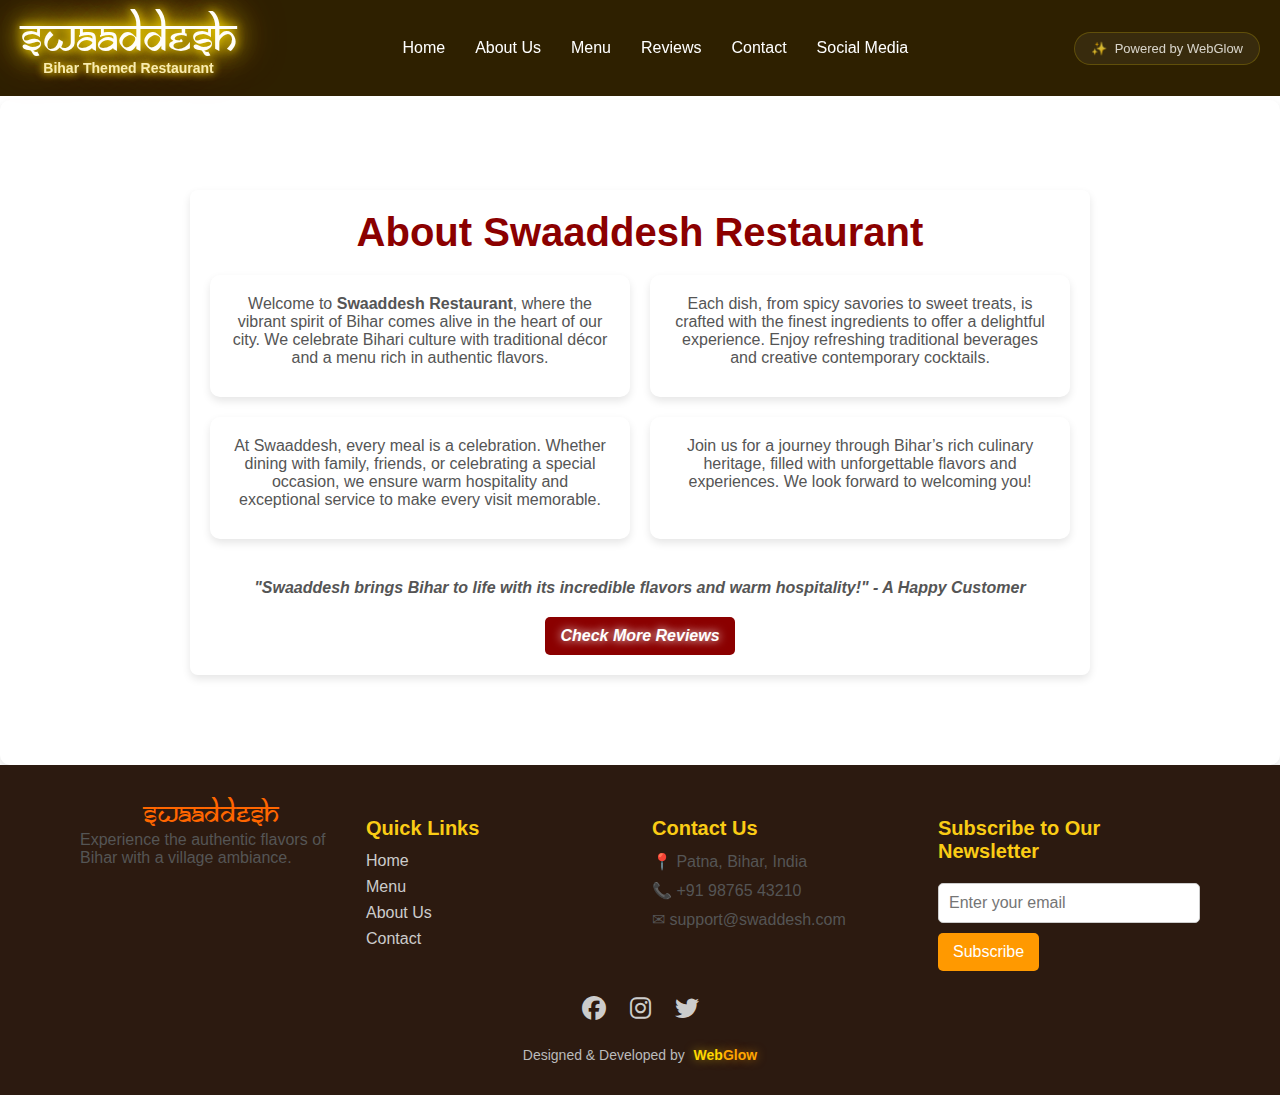
<file: about.html>
<!DOCTYPE html>
<html lang="en">
<head>
  <meta charset="UTF-8">
  <meta name="viewport" content="width=device-width, initial-scale=1.0">
  <meta name="theme-color" content="#0a0e27">
  <title>About Swaaddesh | Authentic Bihari Restaurant in Patna</title>

  <!-- ✅ SEO Meta Tags -->
  <meta name="description" content="Discover the story behind Swaaddesh – Patna’s authentic Bihar-themed restaurant offering traditional flavors, village-style ambiance, and warm hospitality.">
  <meta name="keywords" content="Swaaddesh, Bihari restaurant, Patna restaurant, Bihar food, traditional cuisine, village restaurant, Swaaddesh Patna, Indian restaurant">
  <meta name="robots" content="index, follow">

  <!-- ✅ Canonical Link -->
  <link rel="canonical" href="https://swaadeshpatna.netlify.app/about.html">

  <!-- ✅ Open Graph (Facebook/WhatsApp/LinkedIn Preview) -->
  <meta property="og:title" content="About Swaaddesh | Authentic Bihari Restaurant in Patna">
  <meta property="og:description" content="Experience the authentic flavors of Bihar in Patna at Swaaddesh. A restaurant that celebrates Bihari food, art, and hospitality.">
  <meta property="og:image" content="https://swaadeshpatna.netlify.app/assets/logo.png">
  <meta property="og:url" content="https://swaadeshpatna.netlify.app/about.html">
  <meta property="og:type" content="website">

  <!-- ✅ Twitter Card -->
  <meta name="twitter:card" content="summary_large_image">
  <meta name="twitter:title" content="About Swaaddesh | Authentic Bihari Restaurant in Patna">
  <meta name="twitter:description" content="Discover the story behind Swaaddesh, the Bihari-themed restaurant bringing the essence of Bihar to your plate.">
  <meta name="twitter:image" content="https://swaadeshpatna.netlify.app/assets/logo.png">

  <!-- ✅ Schema Markup (JSON-LD for Google Rich Snippets) -->
  <script type="application/ld+json">
  {
    "@context": "https://schema.org",
    "@type": "Restaurant",
    "name": "Swaaddesh Restaurant",
    "image": "https://swaadeshpatna.netlify.app/assets/logo.png",
    "address": {
      "@type": "PostalAddress",
      "streetAddress": "Patna, Bihar",
      "addressLocality": "Patna",
      "addressRegion": "Bihar",
      "addressCountry": "India"
    },
    "telephone": "+91-9876543210",
    "url": "https://swaadeshpatna.netlify.app/",
    "servesCuisine": "Bihari, Indian",
    "priceRange": "₹₹",
    "description": "Swaaddesh is a Bihar-themed restaurant in Patna serving authentic traditional dishes in a cultural village-style setting."
  }
  </script>

  <!-- ✅ Links to Styles and Scripts -->
  <link rel="stylesheet" href="styles/style.css">
  <script defer src="scripts/main.js"></script>

  <!-- ✅ AOS and Font Awesome -->
  <link href="https://unpkg.com/aos@2.3.1/dist/aos.css" rel="stylesheet">
  <link rel="stylesheet" href="https://cdnjs.cloudflare.com/ajax/libs/font-awesome/6.4.2/css/all.min.css">

  <!-- ✅ Robots and Sitemap -->
  <link rel="sitemap" type="application/xml" title="Sitemap" href="https://swaadeshpatna.netlify.app/sitemap.xml">
</head>

<body>
    <header>
        <nav class="navbar">
            <div class="logo">
                <a href="index.html" class="logo-text">Swaaddesh</a>
                <p class="tagline">Bihar themed restaurant</p>
            </div>
    
            <ul class="nav-links">
                <li><a href="index.html">Home</a></li>
                <li><a href="about.html">About Us</a></li>
                <li><a href="menu.html">Menu</a></li>
                <li><a href="reviews.html">Reviews</a></li>
                <li><a href="contact.html">Contact</a></li>
                <li><a href="social-media.html">Social Media</a></li>
            </ul>
            <a href="https://webglowx.onrender.com/" target="_blank" rel="noopener noreferrer" class="webglow-credit"><span class="sparkle">✨</span> Powered by WebGlow</a>
        <button class="hamburger" onclick="toggleMenu()">☰</button>
        </nav>
        
        <div class="mobile-menu" id="mobileMenu">
            <ul>
                <li><a href="index.html" onclick="toggleMenu()">Home</a></li>
                <li><a href="about.html" onclick="toggleMenu()">About Us</a></li>
                <li><a href="menu.html" onclick="toggleMenu()">Menu</a></li>
                <li><a href="reviews.html" onclick="toggleMenu()">Reviews</a></li>
                <li><a href="contact.html" onclick="toggleMenu()">Contact</a></li>
                <li><a href="social-media.html" onclick="toggleMenu()">Social Media</a></li>
            </ul>
        </div>
    </header>

    <section id="about-us">
        <div class="container">
            <header>
                <h1>About Swaaddesh Restaurant</h1>
            </header>
    
            <div class="cards-container">
                <div class="card">
                    <p>Welcome to <strong>Swaaddesh Restaurant</strong>, where the vibrant spirit of Bihar comes alive in the heart of our city. We celebrate Bihari culture with traditional décor and a menu rich in authentic flavors.</p>
                </div>
                <div class="card">
                    <p>Each dish, from spicy savories to sweet treats, is crafted with the finest ingredients to offer a delightful experience. Enjoy refreshing traditional beverages and creative contemporary cocktails.</p>
                </div>
                <div class="card">
                    <p>At Swaaddesh, every meal is a celebration. Whether dining with family, friends, or celebrating a special occasion, we ensure warm hospitality and exceptional service to make every visit memorable.</p>
                </div>
                <div class="card">
                    <p>Join us for a journey through Bihar’s rich culinary heritage, filled with unforgettable flavors and experiences. We look forward to welcoming you!</p>
                </div>
            </div>
    
            <div class="testimonial">
                <p>"Swaaddesh brings Bihar to life with its incredible flavors and warm hospitality!" - A Happy Customer</p>
                <a href="reviews.html" class="review-button">Check More Reviews</a>
            </div>
        </div>
    </section>
    
    
    <footer>
        <div class="footer-container">
            <div class="footer-section">
                <h2>Swaaddesh</h2>
                <p>Experience the authentic flavors of Bihar with a village ambiance.</p>
            </div>
            <div class="footer-section">
                <h3 class="footer-heading">Quick Links</h3>
                <div class="footer-links">
                    <a href="#home">Home</a>
                    <a href="#menu">Menu</a>
                    <a href="#about">About Us</a>
                    <a href="#contact">Contact</a>
                </div>
            </div>
            <div class="footer-section">
                <h3 class="footer-heading">Contact Us</h3>
                <div class="footer-contact">
                    <p>📍 Patna, Bihar, India</p>
                    <p>📞 +91 98765 43210</p>
                    <p>✉ support@swaddesh.com</p>
                </div>
            </div>
            <div class="footer-section">
                <h3 class="footer-heading">Subscribe to Our Newsletter</h3>
                <form class="footer-form">
                    <input type="email" placeholder="Enter your email" required>
                    <button>Subscribe</button>
                </form>
            </div>
        </div>
        <div class="social-icons">
            <a href="#"><i class="fab fa-facebook"></i></a>
            <a href="#"><i class="fab fa-instagram"></i></a>
            <a href="#"><i class="fab fa-twitter"></i></a>
        </div>
        <div class="footer-copyright">
            Designed &amp; Developed by <a href="https://webglowx.onrender.com/" target="_blank" rel="noopener noreferrer" class="webglow-footer-brand"><span class="web-text">Web</span><span class="glow-text">Glow</span></a>
        </div>
    </footer>
    <script src="https://unpkg.com/aos@2.3.1/dist/aos.js"></script>
    <script>
      window.addEventListener("load", function() {
        if (typeof AOS !== "undefined") AOS.init({ duration: 800, easing: "ease-out", once: true, offset: 100 });
      });
    </script>
</body>
</html>
</file>
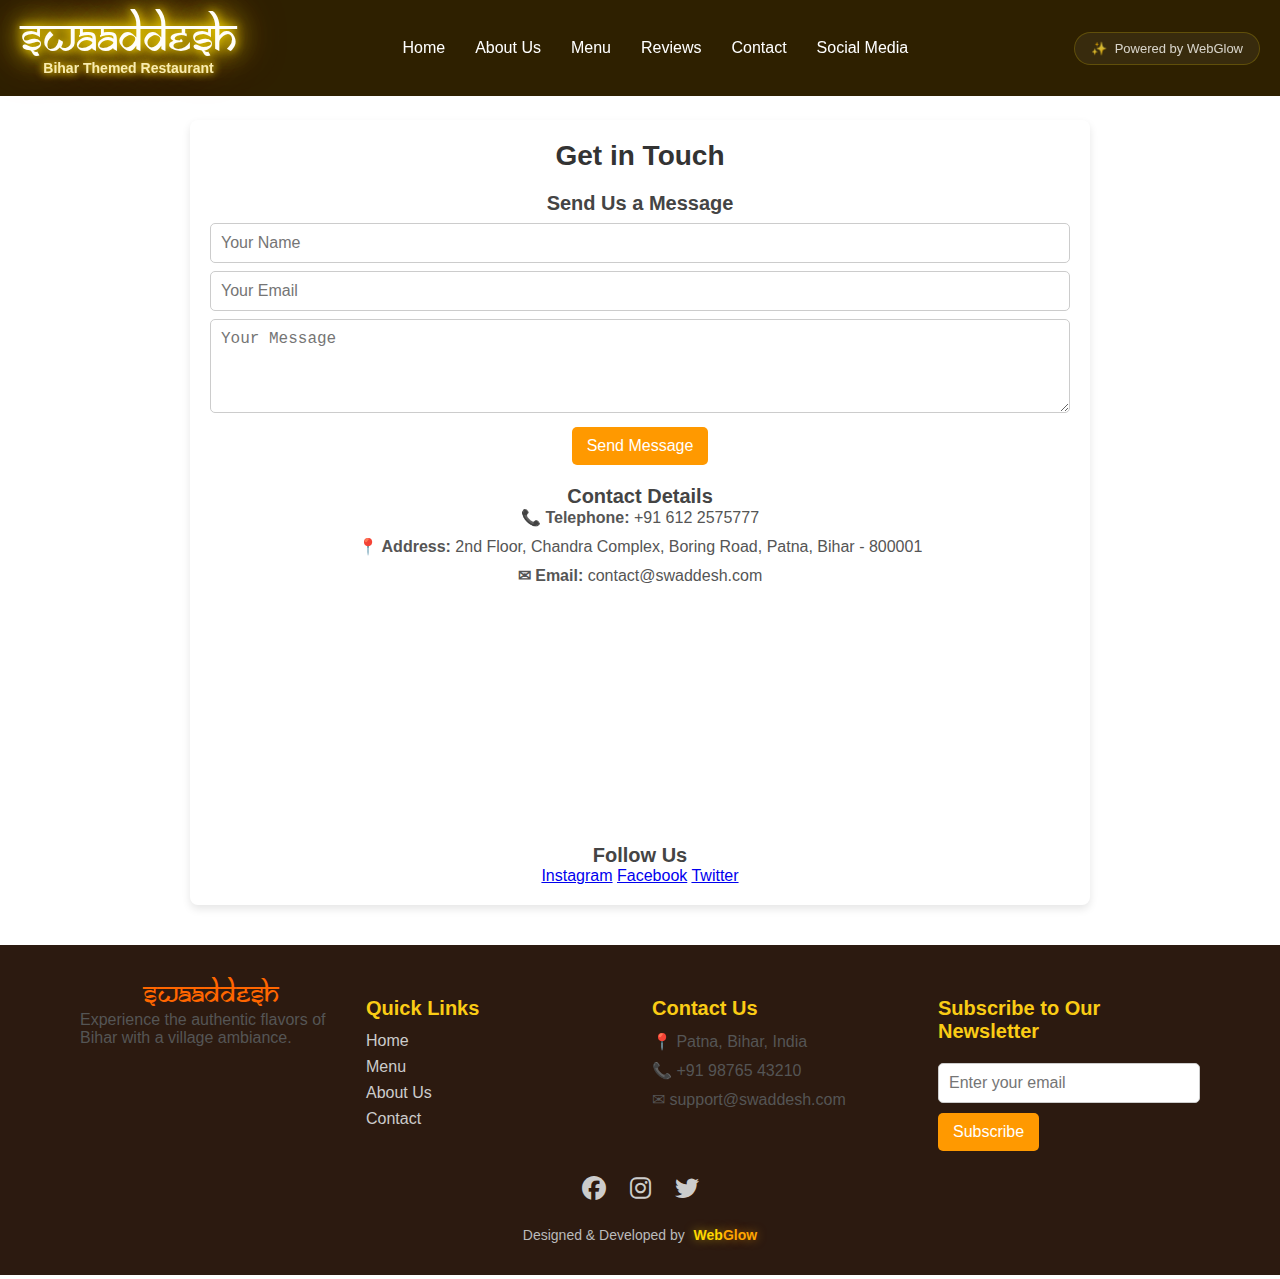
<file: contact.html>
<!DOCTYPE html>
<html lang="en">
<head>
  <meta charset="UTF-8">
  <meta name="viewport" content="width=device-width, initial-scale=1.0">
  <meta name="theme-color" content="#0a0e27">
  <title>About Swaaddesh | Authentic Bihari Restaurant in Patna</title>

  <!-- ✅ SEO Meta Tags -->
  <meta name="description" content="Discover the story behind Swaaddesh – Patna’s authentic Bihar-themed restaurant offering traditional flavors, village-style ambiance, and warm hospitality.">
  <meta name="keywords" content="Swaaddesh, Bihari restaurant, Patna restaurant, Bihar food, traditional cuisine, village restaurant, Swaaddesh Patna, Indian restaurant">
  <meta name="robots" content="index, follow">

  <!-- ✅ Canonical Link -->
  <link rel="canonical" href="https://swaadeshpatna.netlify.app/about.html">

  <!-- ✅ Open Graph (Facebook/WhatsApp/LinkedIn Preview) -->
  <meta property="og:title" content="About Swaaddesh | Authentic Bihari Restaurant in Patna">
  <meta property="og:description" content="Experience the authentic flavors of Bihar in Patna at Swaaddesh. A restaurant that celebrates Bihari food, art, and hospitality.">
  <meta property="og:image" content="https://swaadeshpatna.netlify.app/assets/logo.png">
  <meta property="og:url" content="https://swaadeshpatna.netlify.app/about.html">
  <meta property="og:type" content="website">

  <!-- ✅ Twitter Card -->
  <meta name="twitter:card" content="summary_large_image">
  <meta name="twitter:title" content="About Swaaddesh | Authentic Bihari Restaurant in Patna">
  <meta name="twitter:description" content="Discover the story behind Swaaddesh, the Bihari-themed restaurant bringing the essence of Bihar to your plate.">
  <meta name="twitter:image" content="https://swaadeshpatna.netlify.app/assets/logo.png">

  <!-- ✅ Schema Markup (JSON-LD for Google Rich Snippets) -->
  <script type="application/ld+json">
  {
    "@context": "https://schema.org",
    "@type": "Restaurant",
    "name": "Swaaddesh Restaurant",
    "image": "https://swaadeshpatna.netlify.app/assets/logo.png",
    "address": {
      "@type": "PostalAddress",
      "streetAddress": "Patna, Bihar",
      "addressLocality": "Patna",
      "addressRegion": "Bihar",
      "addressCountry": "India"
    },
    "telephone": "+91-9876543210",
    "url": "https://swaadeshpatna.netlify.app/",
    "servesCuisine": "Bihari, Indian",
    "priceRange": "₹₹",
    "description": "Swaaddesh is a Bihar-themed restaurant in Patna serving authentic traditional dishes in a cultural village-style setting."
  }
  </script>

  <!-- ✅ Links to Styles and Scripts -->
  <link rel="stylesheet" href="styles/style.css">
  <script defer src="scripts/main.js"></script>

  <!-- ✅ AOS and Font Awesome -->
  <link href="https://unpkg.com/aos@2.3.1/dist/aos.css" rel="stylesheet">
  <link rel="stylesheet" href="https://cdnjs.cloudflare.com/ajax/libs/font-awesome/6.4.2/css/all.min.css">

  <!-- ✅ Robots and Sitemap -->
  <link rel="sitemap" type="application/xml" title="Sitemap" href="https://swaadeshpatna.netlify.app/sitemap.xml">
</head>

<body>
    <header>
        <nav class="navbar">
            <div class="logo">
                <a href="index.html" class="logo-text">Swaaddesh</a>
                <p class="tagline">Bihar themed restaurant</p>
            </div>
    
            <ul class="nav-links">
                <li><a href="index.html">Home</a></li>
                <li><a href="about.html">About Us</a></li>
                <li><a href="menu.html">Menu</a></li>
                <li><a href="reviews.html">Reviews</a></li>
                <li><a href="contact.html">Contact</a></li>
                <li><a href="social-media.html">Social Media</a></li>
            </ul>
            <a href="https://webglowx.onrender.com/" target="_blank" rel="noopener noreferrer" class="webglow-credit"><span class="sparkle">✨</span> Powered by WebGlow</a>
        <button class="hamburger" onclick="toggleMenu()">☰</button>
        </nav>
        
        <div class="mobile-menu" id="mobileMenu">
            <ul>
                <li><a href="index.html" onclick="toggleMenu()">Home</a></li>
                <li><a href="about.html" onclick="toggleMenu()">About Us</a></li>
                <li><a href="menu.html" onclick="toggleMenu()">Menu</a></li>
                <li><a href="reviews.html" onclick="toggleMenu()">Reviews</a></li>
                <li><a href="contact.html" onclick="toggleMenu()">Contact</a></li>
                <li><a href="social-media.html" onclick="toggleMenu()">Social Media</a></li>
            </ul>
        </div>
</header>
    
    <!-- Contact Section -->
<section class="container mx-auto mt-10 p-6 bg-white shadow-xl rounded-xl max-w-4xl">
    <h2 class="text-3xl sm:text-4xl font-bold text-gray-900 mb-6 text-center">Get in Touch</h2>
    <div class="grid grid-cols-1 md:grid-cols-2 gap-6">
        <div>
            <h3 class="text-2xl font-semibold text-gray-800 mb-4">Send Us a Message</h3>
            <form class="space-y-4">
                <input type="text" placeholder="Your Name" class="w-full p-3 border rounded-lg focus:outline-none focus:ring-2 focus:ring-yellow-500">
                <input type="email" placeholder="Your Email" class="w-full p-3 border rounded-lg focus:outline-none focus:ring-2 focus:ring-yellow-500">
                <textarea placeholder="Your Message" rows="4" class="w-full p-3 border rounded-lg focus:outline-none focus:ring-2 focus:ring-yellow-500"></textarea>
                <button type="submit" class="w-full bg-yellow-500 text-white py-3 px-6 rounded-lg hover:bg-yellow-600 transition duration-300">Send Message</button>
            </form>
        </div>
        
        <div>
            <h3 class="text-2xl font-semibold text-gray-800 mb-4">Contact Details</h3>
            <p class="text-lg text-gray-700"><strong>📞 Telephone:</strong> +91 612 2575777</p>
            <p class="text-lg text-gray-700"><strong>📍 Address:</strong> 2nd Floor, Chandra Complex, Boring Road, Patna, Bihar - 800001</p>
            <p class="text-lg text-gray-700"><strong>✉ Email:</strong> contact@swaddesh.com</p>
            
            <!-- Google Map -->
            <div class="mt-6 rounded-lg overflow-hidden shadow-md">
                <iframe class="w-full h-48 sm:h-64 rounded-lg" frameborder="0" scrolling="no" marginheight="0" marginwidth="0" 
                    src="https://maps.google.com/maps?width=600&amp;height=400&amp;hl=en&amp;q=Swaaddesh 2nd Floor, Chandra Complex, Boring Road, Patna, Bihar - 800001&amp;t=&amp;z=14&amp;ie=UTF8&amp;iwloc=B&amp;output=embed">
                </iframe>
            </div>
        </div>
    </div>
    
    <!-- Social Media Links -->
    <div class="mt-8 text-center">
        <h3 class="text-2xl font-semibold text-gray-800">Follow Us</h3>
        <div class="mt-4 flex justify-center space-x-4">
            <a href="#" class="text-blue-500 text-lg hover:underline">Instagram</a>
            <a href="#" class="text-blue-500 text-lg hover:underline">Facebook</a>
            <a href="#" class="text-blue-500 text-lg hover:underline">Twitter</a>
        </div>
    </div>
</section>

    
    <!-- Footer -->
    <footer>
        <div class="footer-container">
            <div class="footer-section">
                <h2>Swaaddesh</h2>
                <p>Experience the authentic flavors of Bihar with a village ambiance.</p>
            </div>
            <div class="footer-section">
                <h3 class="footer-heading">Quick Links</h3>
                <div class="footer-links">
                    <a href="#home">Home</a>
                    <a href="#menu">Menu</a>
                    <a href="#about">About Us</a>
                    <a href="#contact">Contact</a>
                </div>
            </div>
            <div class="footer-section">
                <h3 class="footer-heading">Contact Us</h3>
                <div class="footer-contact">
                    <p>📍 Patna, Bihar, India</p>
                    <p>📞 +91 98765 43210</p>
                    <p>✉ support@swaddesh.com</p>
                </div>
            </div>
            <div class="footer-section">
                <h3 class="footer-heading">Subscribe to Our Newsletter</h3>
                <form class="footer-form">
                    <input type="email" placeholder="Enter your email" required>
                    <button>Subscribe</button>
                </form>
            </div>
        </div>
        <div class="social-icons">
            <a href="#"><i class="fab fa-facebook"></i></a>
            <a href="#"><i class="fab fa-instagram"></i></a>
            <a href="#"><i class="fab fa-twitter"></i></a>
        </div>
        <div class="footer-copyright">
            Designed &amp; Developed by <a href="https://webglowx.onrender.com/" target="_blank" rel="noopener noreferrer" class="webglow-footer-brand"><span class="web-text">Web</span><span class="glow-text">Glow</span></a>
        </div>
    </footer>
    
    <!-- FontAwesome Icons -->
    <link rel="stylesheet" href="https://cdnjs.cloudflare.com/ajax/libs/font-awesome/6.4.2/css/all.min.css">
    <script src="https://unpkg.com/aos@2.3.1/dist/aos.js"></script>
    <script>
      window.addEventListener("load", function() {
        if (typeof AOS !== "undefined") AOS.init({ duration: 800, easing: "ease-out", once: true, offset: 100 });
      });
    </script>
</body>

</html>
</file>
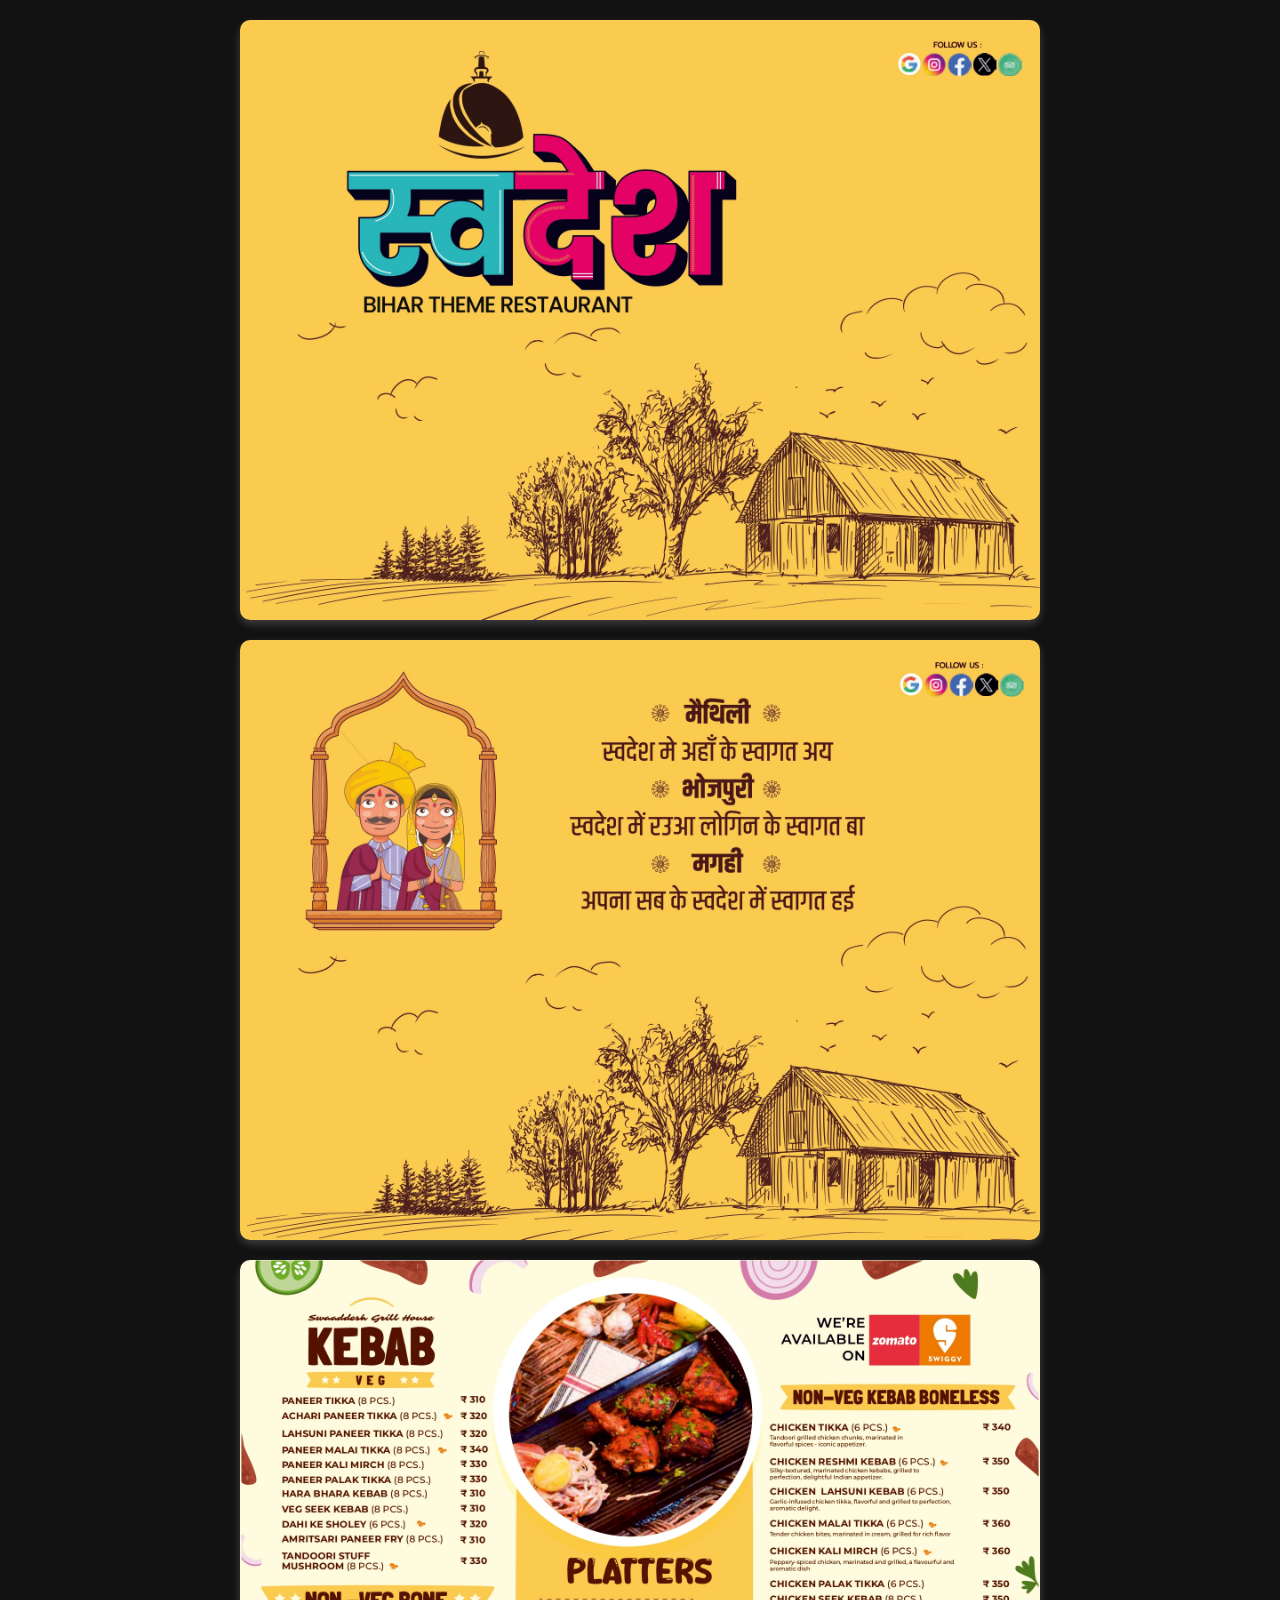
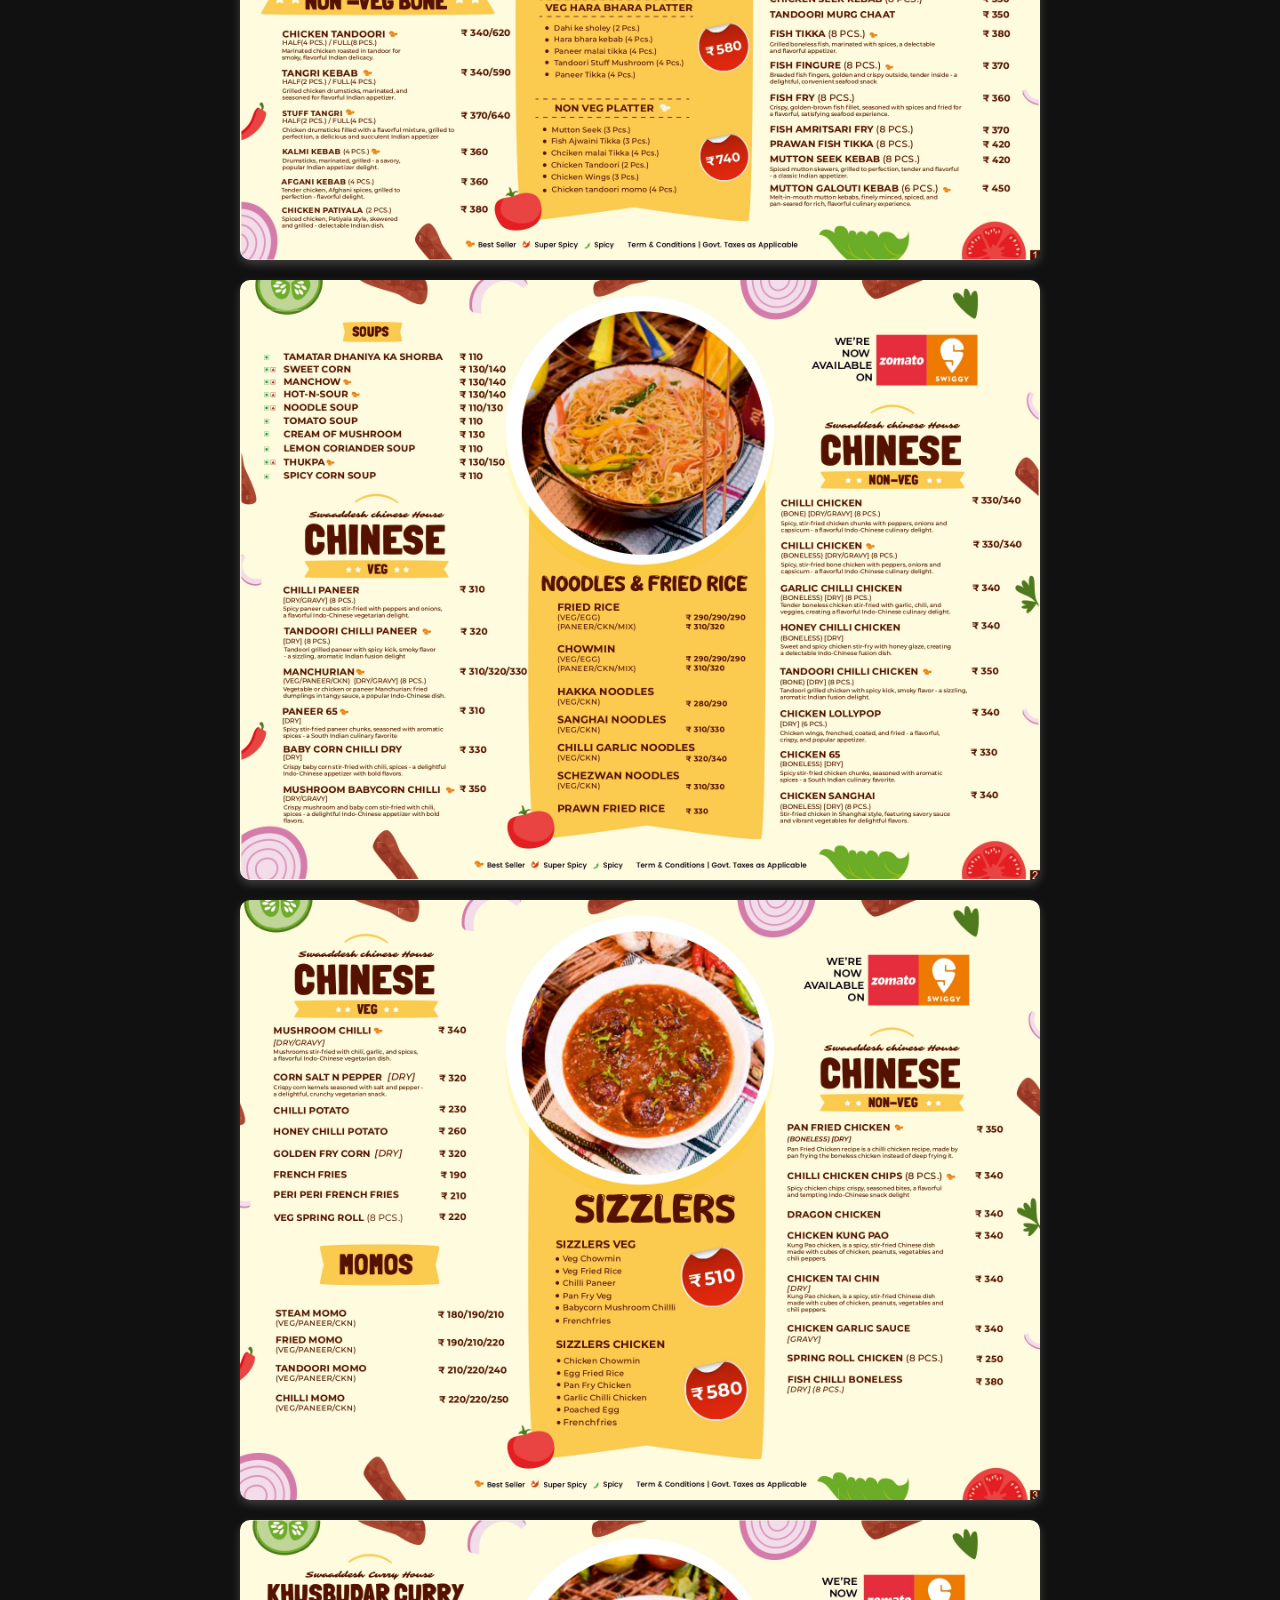
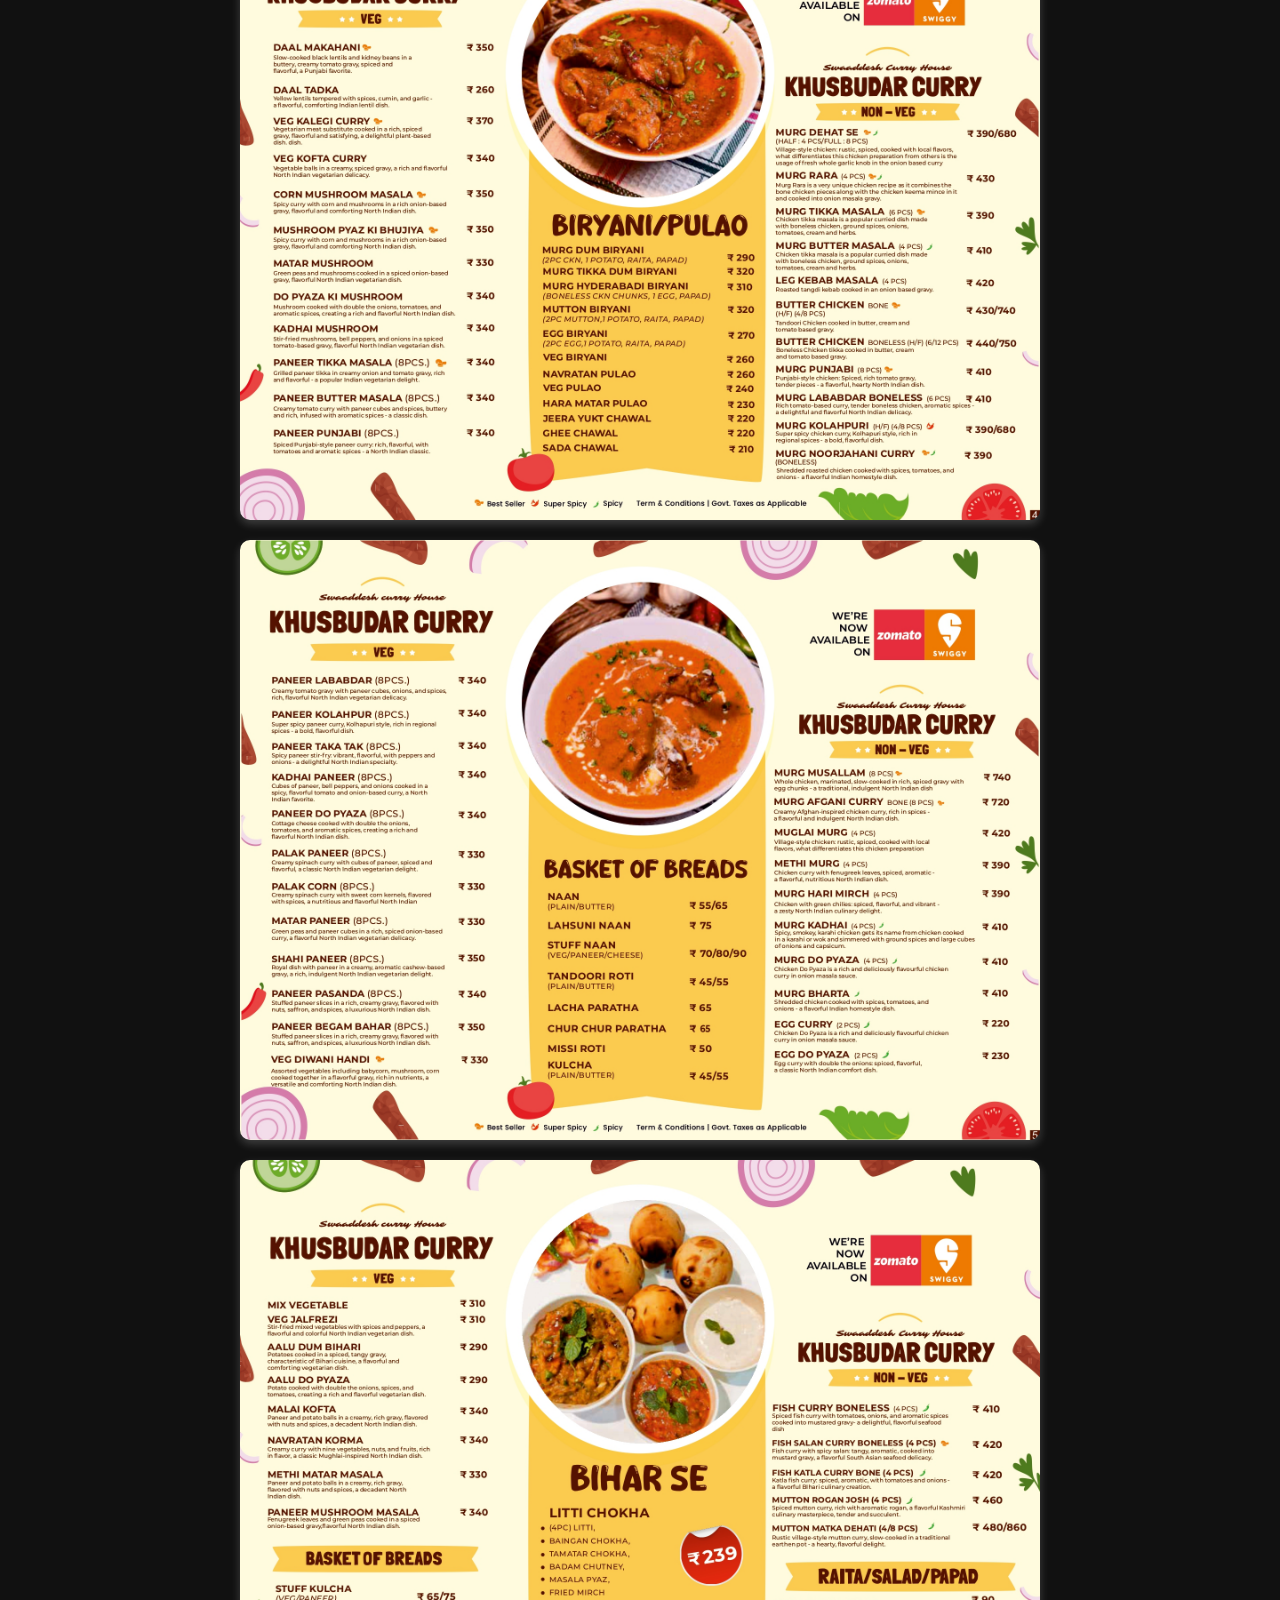
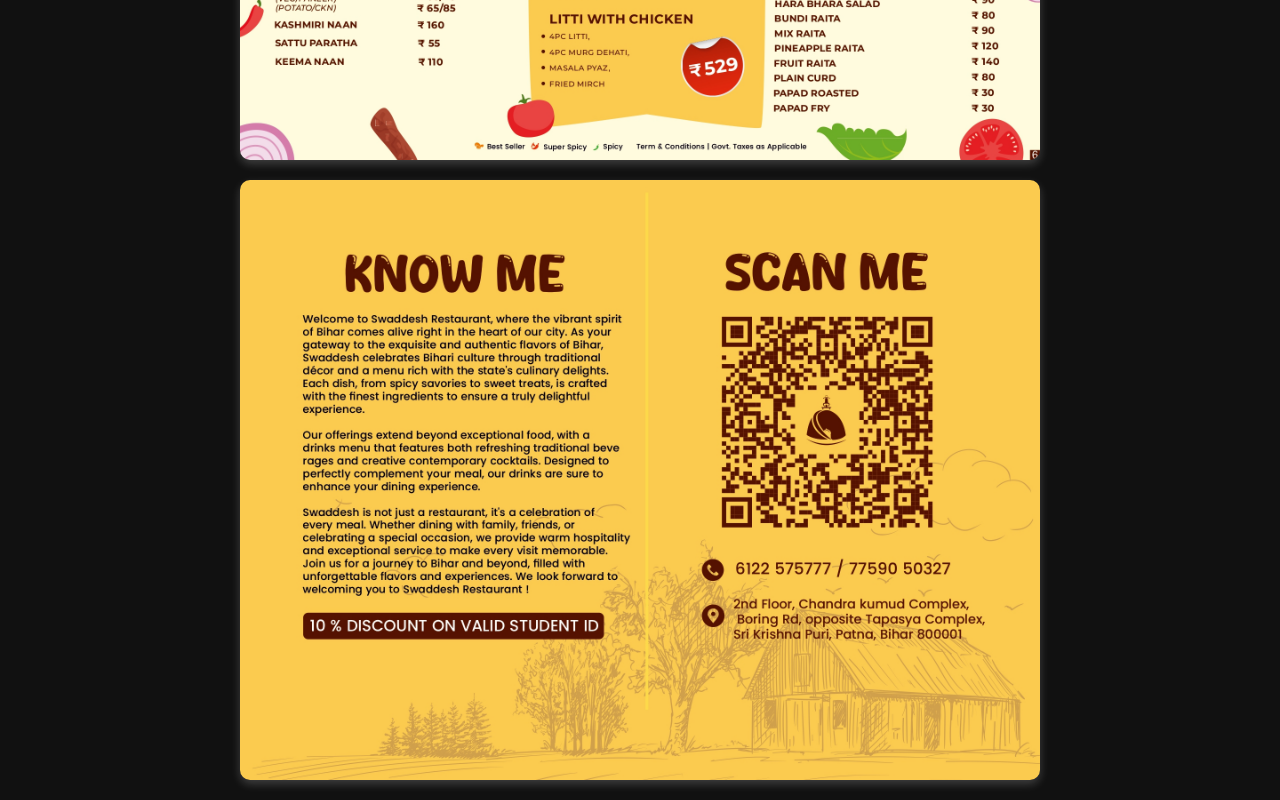
<file: dine-in.html>
<!DOCTYPE html>
<html lang="en">
<head>
    <meta charset="UTF-8">
    <meta name="theme-color" content="#0a0e27">
    <meta name="viewport" content="width=device-width, initial-scale=1.0">
    <title>Image Viewer</title>
    <style>
        * {
            margin: 0;
            padding: 0;
            box-sizing: border-box;
        }
        body {
            background-color: #111;
            display: flex;
            flex-direction: column;
            align-items: center;
            gap: 20px;
            padding: 20px;
        }
        .image-container {
            width: 100%;
            max-width: 800px;
            display: flex;
            flex-direction: column;
            gap: 20px;
        }
        .image-container img {
            width: 100%;
            height: auto;
            border-radius: 10px;
            box-shadow: 0 4px 10px rgba(255, 255, 255, 0.2);
            opacity: 0;
            transform: translateY(20px);
            transition: opacity 0.8s ease, transform 0.8s ease;
        }
        .image-container img.loaded {
            opacity: 1;
            transform: translateY(0);
        }
    </style>
    <link href="https://unpkg.com/aos@2.3.1/dist/aos.css" rel="stylesheet">
    <link rel="stylesheet" href="https://cdnjs.cloudflare.com/ajax/libs/font-awesome/6.4.2/css/all.min.css">
</head>
<body>
    <div class="image-container">
        <img src="assets/dine in/dine-menu_page-0001.jpg" loading="lazy">
        <img src="assets/dine in/dine-menu_page-0002.jpg" loading="lazy">
        <img src="assets/dine in/dine-menu_page-0003.jpg" loading="lazy">
        <img src="assets/dine in/dine-menu_page-0004.jpg" loading="lazy">
        <img src="assets/dine in/dine-menu_page-0005.jpg" loading="lazy">
        <img src="assets/dine in/dine-menu_page-0006.jpg" loading="lazy">
        <img src="assets/dine in/dine-menu_page-0007.jpg" loading="lazy">
        <img src="assets/dine in/dine-menu_page-0008.jpg" loading="lazy">
        <img src="assets/dine in/dine-menu_page-0009.jpg" loading="lazy">
    </div>

    <script>
        document.addEventListener("DOMContentLoaded", () => {
            const images = document.querySelectorAll(".image-container img");
            images.forEach(img => {
                img.onload = () => img.classList.add("loaded");
            });
        });
    </script>
    <script src="https://unpkg.com/aos@2.3.1/dist/aos.js"></script>
    <script>
      window.addEventListener("load", function() {
        if (typeof AOS !== "undefined") AOS.init({ duration: 800, easing: "ease-out", once: true, offset: 100 });
      });
    </script>
</body>
</html>
</file>
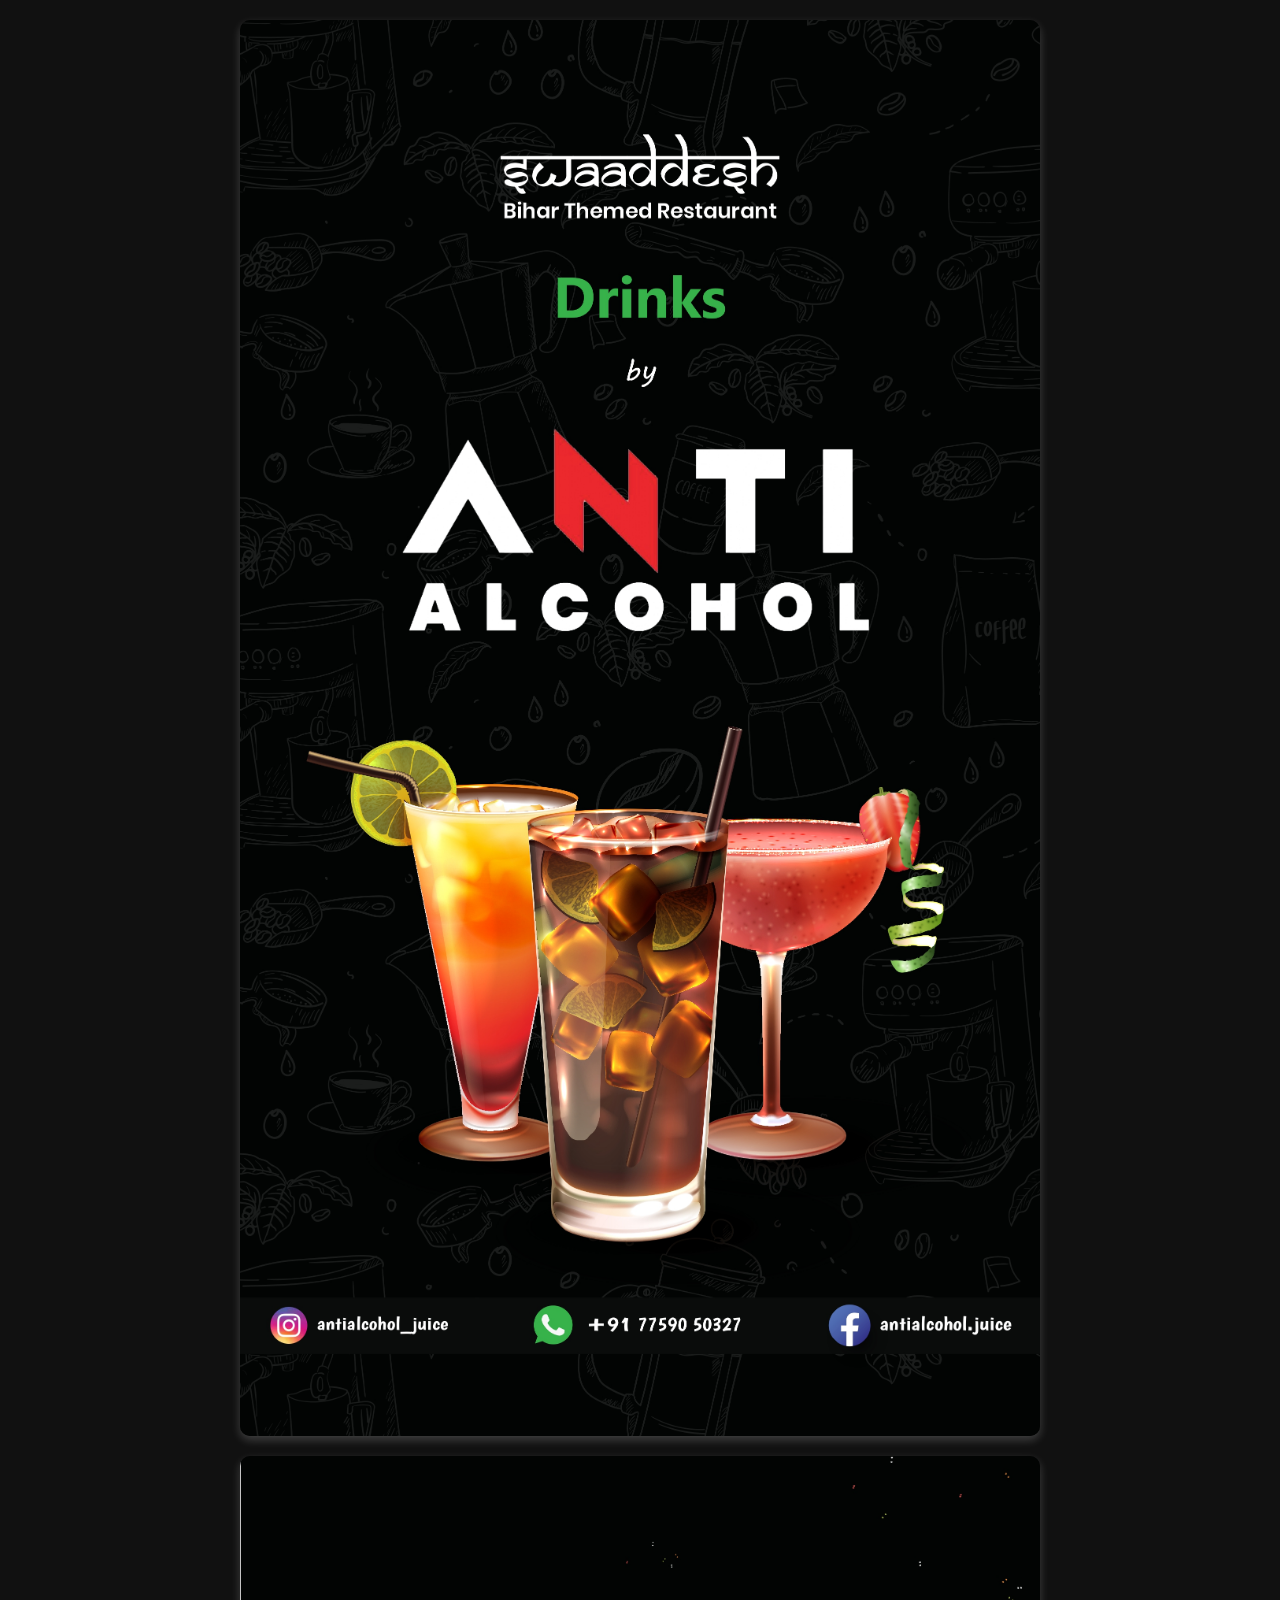
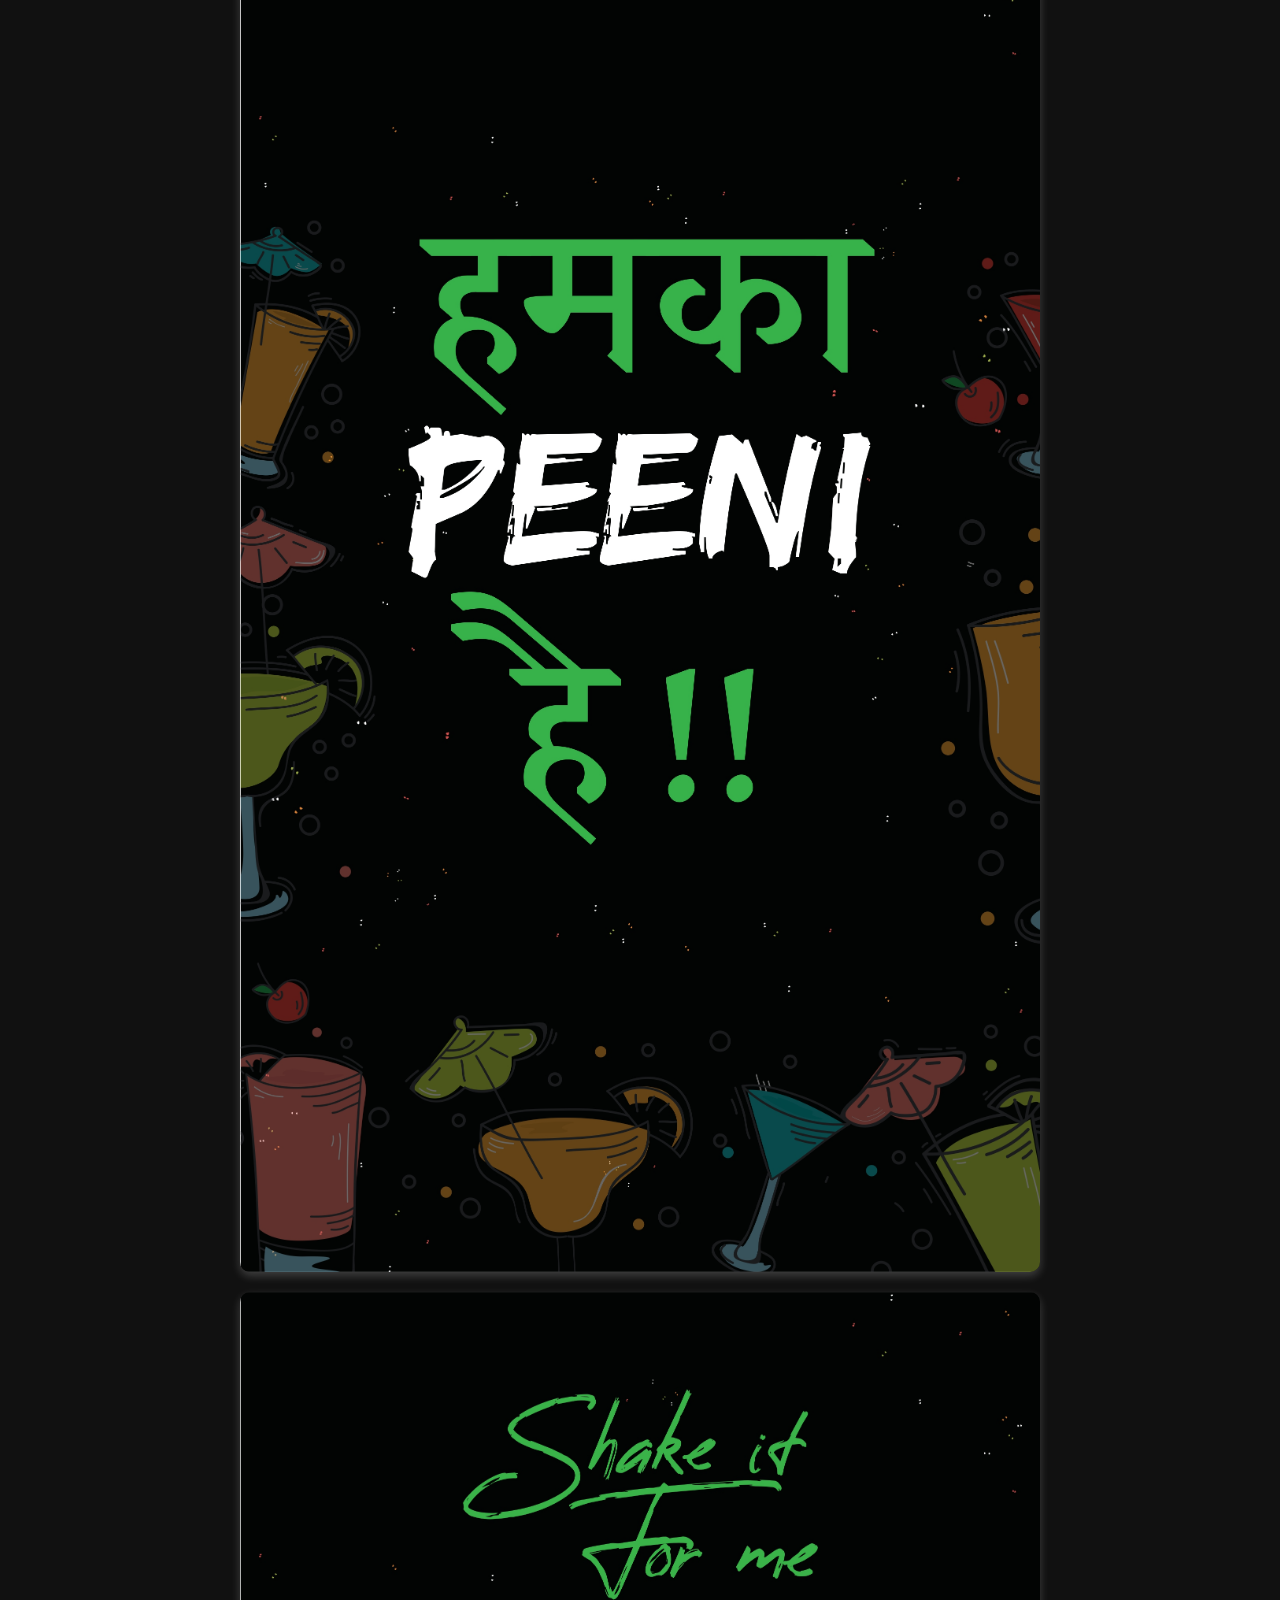
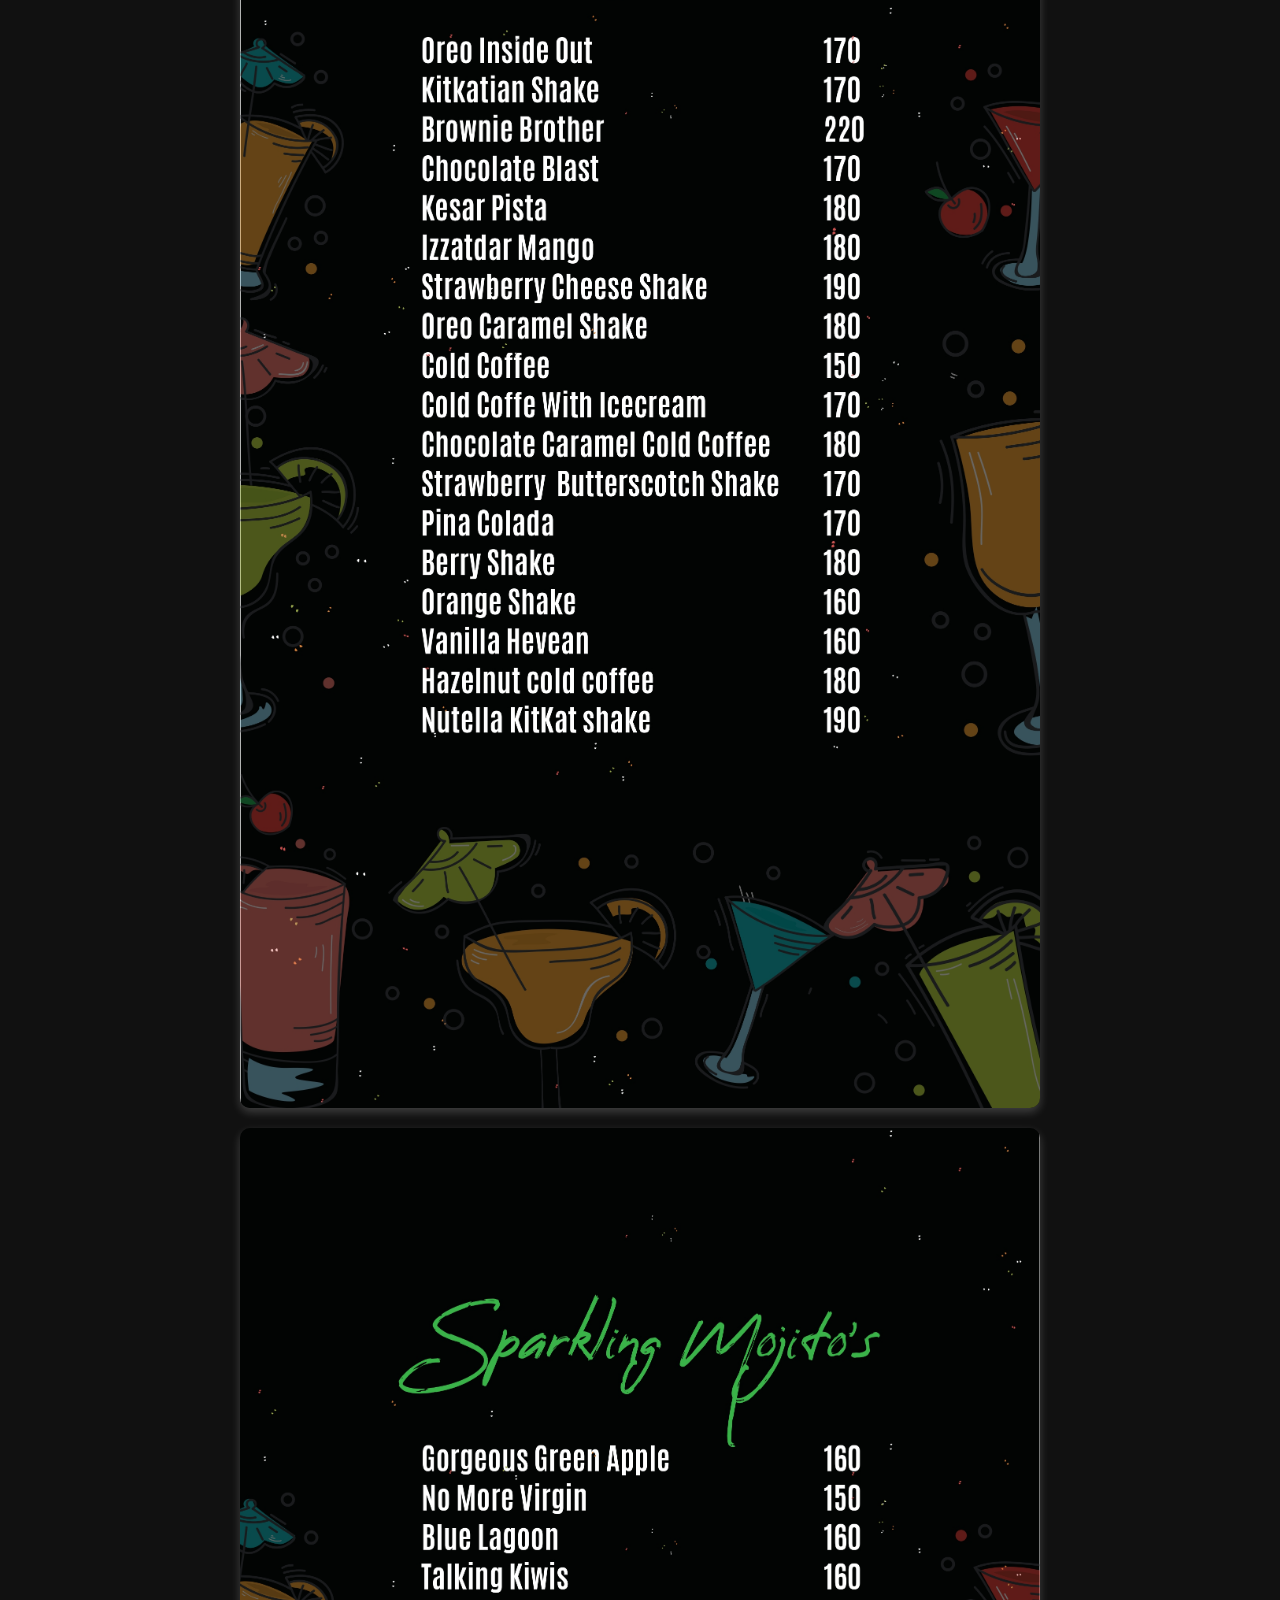
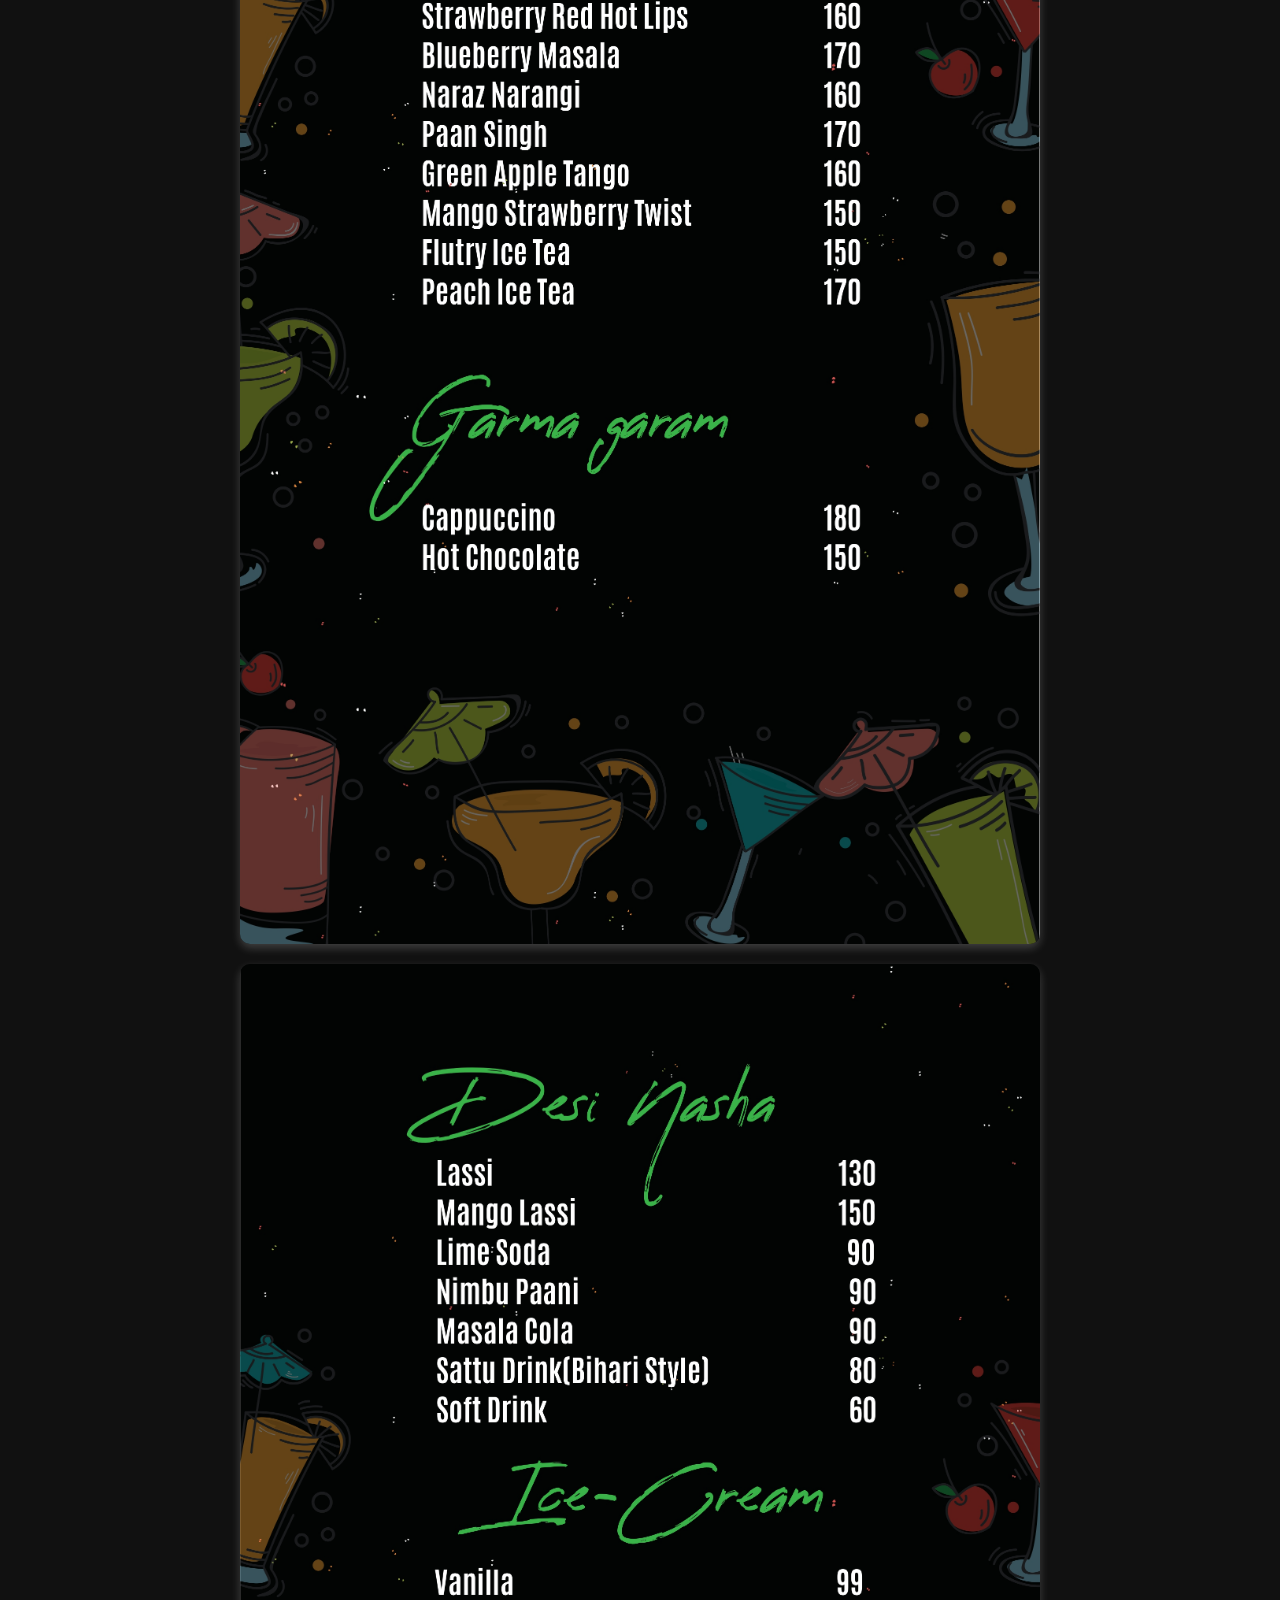
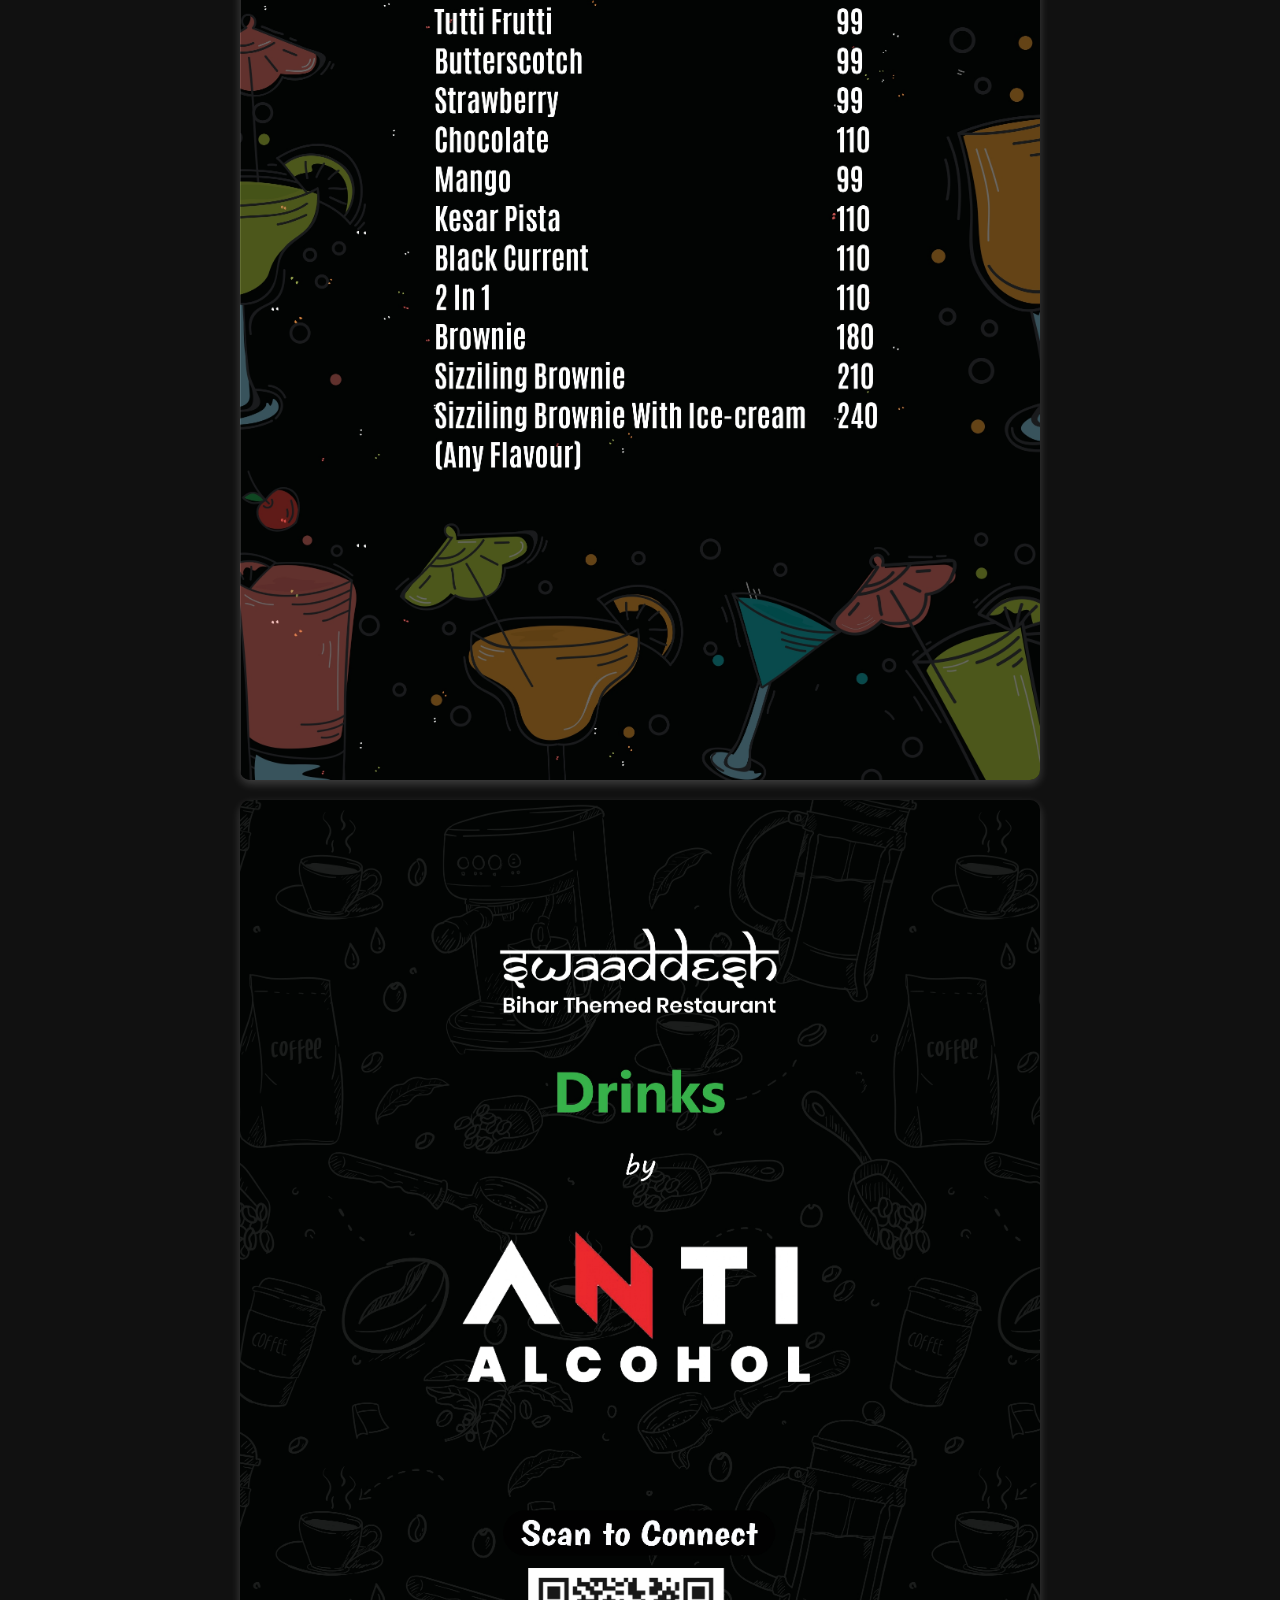
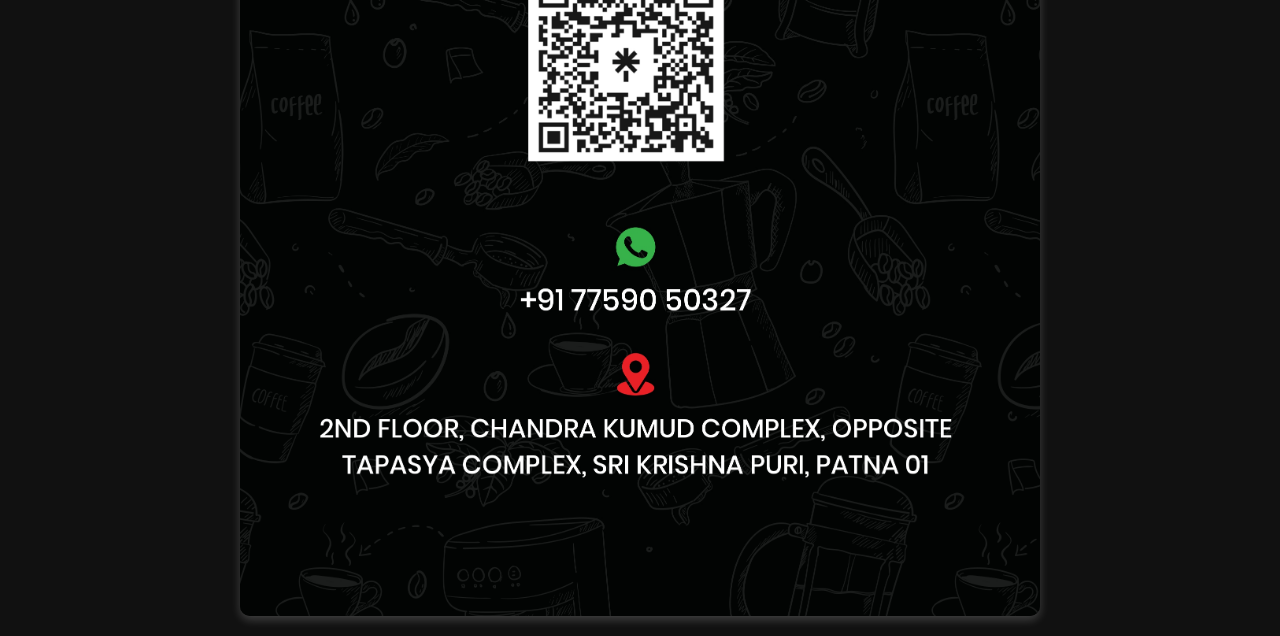
<file: drinks-in.html>
<!DOCTYPE html>
<html lang="en">
<head>
    <meta charset="UTF-8">
    <meta name="theme-color" content="#0a0e27">
    <meta name="viewport" content="width=device-width, initial-scale=1.0">
    <title>Image Viewer</title>
    <style>
        * {
            margin: 0;
            padding: 0;
            box-sizing: border-box;
        }
        body {
            background-color: #111;
            display: flex;
            flex-direction: column;
            align-items: center;
            gap: 20px;
            padding: 20px;
        }
        .image-container {
            width: 100%;
            max-width: 800px;
            display: flex;
            flex-direction: column;
            gap: 20px;
        }
        .image-container img {
            width: 100%;
            height: auto;
            border-radius: 10px;
            box-shadow: 0 4px 10px rgba(255, 255, 255, 0.2);
            opacity: 0;
            transform: translateY(20px);
            transition: opacity 0.8s ease, transform 0.8s ease;
        }
        .image-container img.loaded {
            opacity: 1;
            transform: translateY(0);
        }
    </style>
    <link href="https://unpkg.com/aos@2.3.1/dist/aos.css" rel="stylesheet">
    <link rel="stylesheet" href="https://cdnjs.cloudflare.com/ajax/libs/font-awesome/6.4.2/css/all.min.css">
</head>
<body>
    <div class="image-container">
        <img src="assets/drinks in/drinks-menu_page-0001.jpg" loading="lazy">
        <img src="assets/drinks in/drinks-menu_page-0002.jpg" loading="lazy">
        <img src="assets/drinks in/drinks-menu_page-0003.jpg" loading="lazy">
        <img src="assets/drinks in/drinks-menu_page-0004.jpg" loading="lazy">
        <img src="assets/drinks in/drinks-menu_page-0005.jpg" loading="lazy">
        <img src="assets/drinks in/drinks-menu_page-0006.jpg" loading="lazy">
    </div>

    <script>
        document.addEventListener("DOMContentLoaded", () => {
            const images = document.querySelectorAll(".image-container img");
            images.forEach(img => {
                img.onload = () => img.classList.add("loaded");
            });
        });
    </script>
    <script src="https://unpkg.com/aos@2.3.1/dist/aos.js"></script>
    <script>
      window.addEventListener("load", function() {
        if (typeof AOS !== "undefined") AOS.init({ duration: 800, easing: "ease-out", once: true, offset: 100 });
      });
    </script>
</body>
</html>
</file>
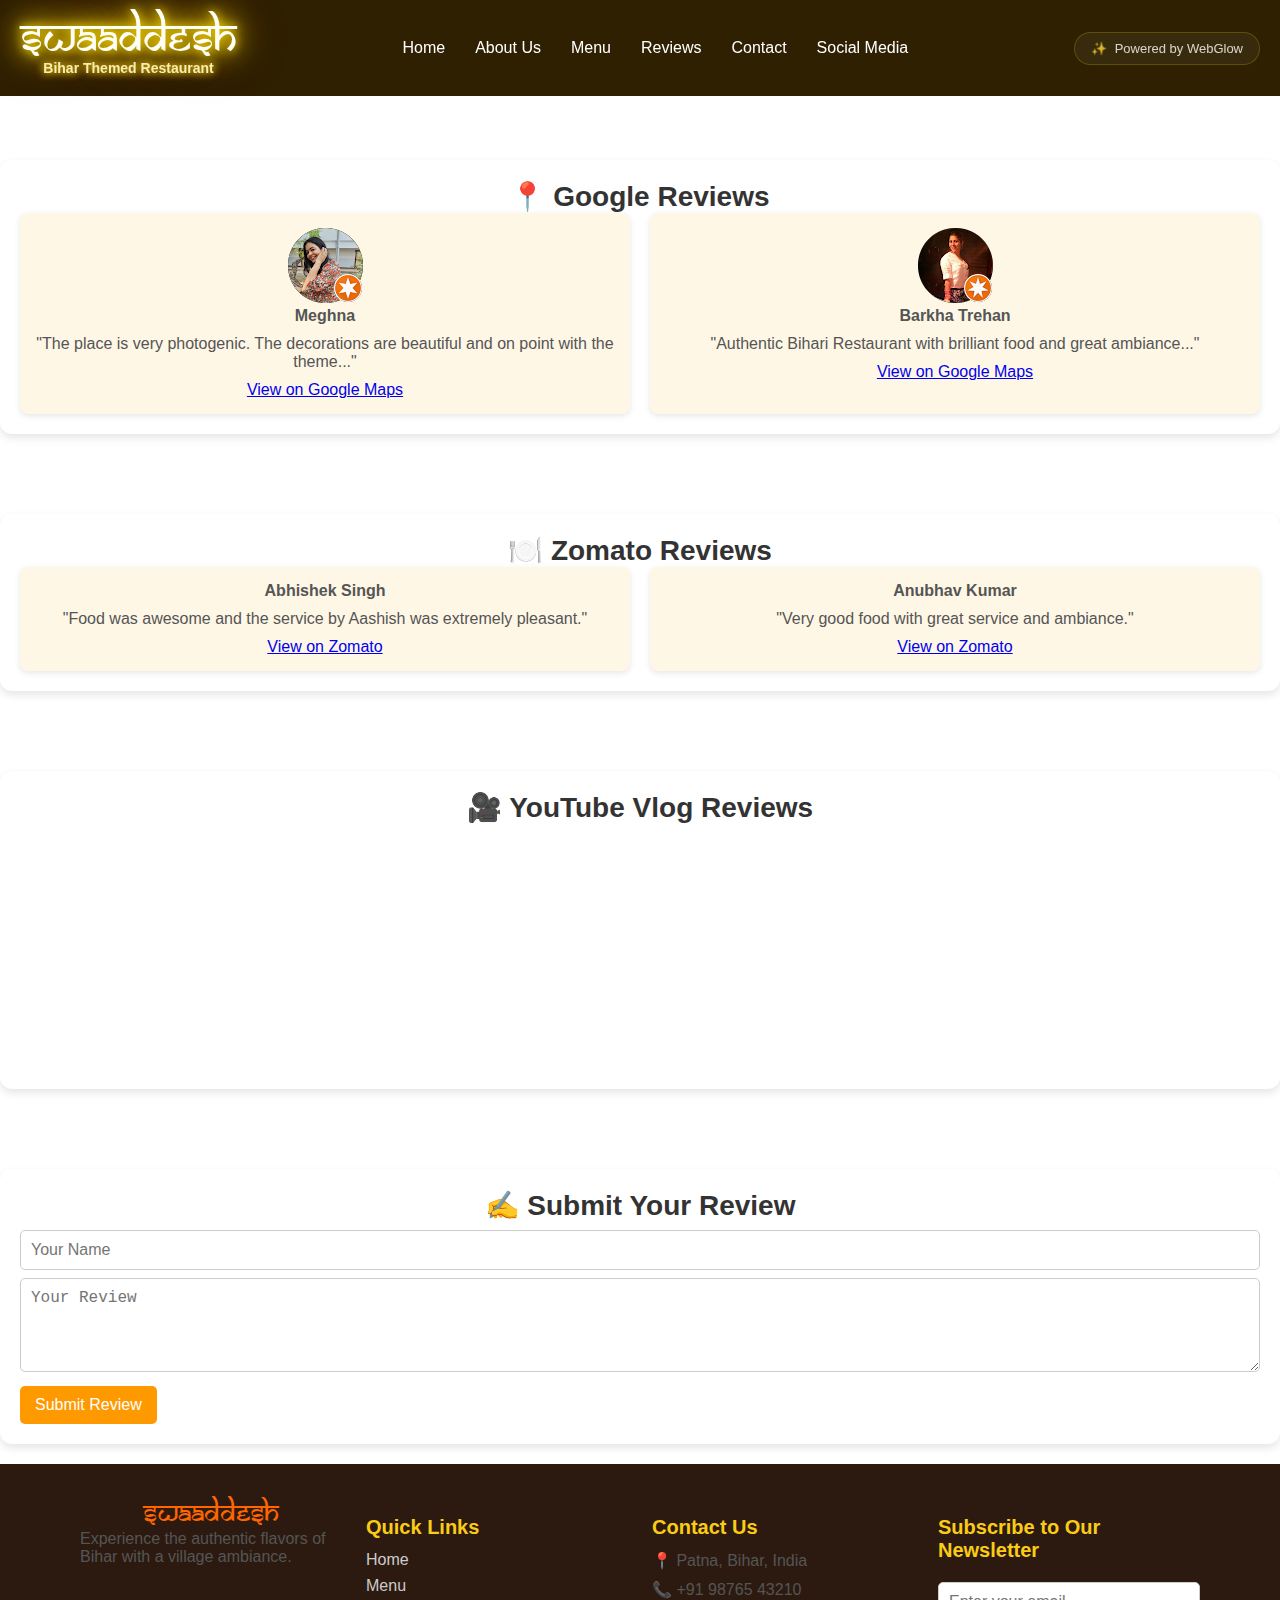
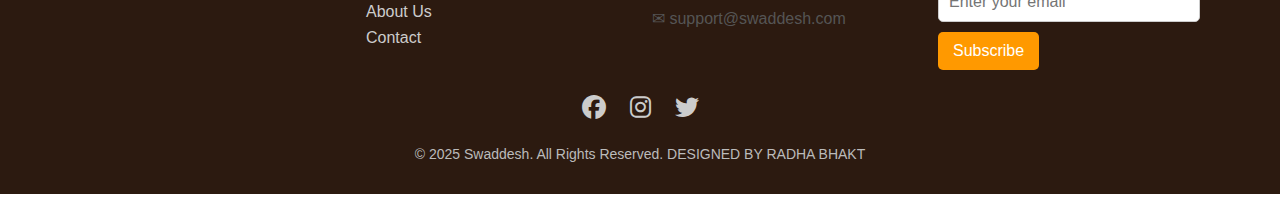
<file: reviews.html>
<!DOCTYPE html>
<html lang="en">
<head>
    <meta charset="UTF-8">
    <meta name="theme-color" content="#0a0e27">
    <meta name="viewport" content="width=device-width, initial-scale=1.0">
    <title>Swaddesh - Reviews</title>
    <link rel="stylesheet" href="styles/style.css">
    <script defer src="scripts/main.js"></script>
    <link href="https://unpkg.com/aos@2.3.1/dist/aos.css" rel="stylesheet">
</head>
<body>
    <!-- Header -->
    <header>
      <nav class="navbar">
          <div class="logo">
              <a href="index.html" class="logo-text">Swaaddesh</a>
              <p class="tagline">Bihar themed restaurant</p>
          </div>
  
          <!-- Normal Navigation (Desktop) -->
          <ul class="nav-links">
              <li><a href="index.html">Home</a></li>
              <li><a href="about.html">About Us</a></li>
              <li><a href="menu.html">Menu</a></li>
              <li><a href="reviews.html">Reviews</a></li>
              <li><a href="contact.html">Contact</a></li>
              <li><a href="social-media.html">Social Media</a></li>
          </ul>
          <a href="https://webglowx.onrender.com/" target="_blank" rel="noopener noreferrer" class="webglow-credit"><span class="sparkle">✨</span> Powered by WebGlow</a>
        <button class="hamburger" onclick="toggleMenu()">☰</button>
      </nav>
      
      <div class="mobile-menu" id="mobileMenu">
          <ul>
              <li><a href="index.html" onclick="toggleMenu()">Home</a></li>
              <li><a href="about.html" onclick="toggleMenu()">About Us</a></li>
              <li><a href="menu.html" onclick="toggleMenu()">Menu</a></li>
              <li><a href="reviews.html" onclick="toggleMenu()">Reviews</a></li>
              <li><a href="contact.html" onclick="toggleMenu()">Contact</a></li>
              <li><a href="social-media.html" onclick="toggleMenu()">Social Media</a></li>
          </ul>
      </div>
  </header>
      
    <!-- Google Reviews Section -->
    <section id="google-reviews" class="review-section">
        <h2>📍 Google Reviews</h2>
        <div class="review-grid">
            <div class="review-item">
                <img src="assets/meghna.png" alt="Review by Meghna">
                <p><strong>Meghna</strong></p>
                <p>"The place is very photogenic. The decorations are beautiful and on point with the theme..."</p>
                <a href="https://maps.app.goo.gl/oTU6A3uUDJ5MJSiW6" target="_blank">View on Google Maps</a>
            </div>
            <div class="review-item">
                <img src="assets/barkha.png" alt="Review by Barkha Trehan">
                <p><strong>Barkha Trehan</strong></p>
                <p>"Authentic Bihari Restaurant with brilliant food and great ambiance..."</p>
                <a href="https://maps.app.goo.gl/ZHkVcwEHqniFkmnD8" target="_blank">View on Google Maps</a>
            </div>
        </div>
    </section>
    
    <!-- Zomato Reviews Section -->
    <section id="zomato-reviews" class="review-section">
        <h2>🍽️ Zomato Reviews</h2>
        <div class="review-grid">
            <div class="review-item">
                <p><strong>Abhishek Singh</strong></p>
                <p>"Food was awesome and the service by Aashish was extremely pleasant."</p>
                <a href="https://www.zoma.to/kYaDorB" target="_blank">View on Zomato</a>
            </div>
            <div class="review-item">
                <p><strong>Anubhav Kumar</strong></p>
                <p>"Very good food with great service and ambiance."</p>
                <a href="https://www.zoma.to/wbZygXM" target="_blank">View on Zomato</a>
            </div>
        </div>
    </section>
    
    <!-- YouTube Reviews Section -->
    <section id="youtube-reviews" class="review-section">
        <h2>🎥 YouTube Vlog Reviews</h2>
        <div class="video-reviews">
            <iframe width="360" height="215" src="https://www.youtube.com/embed/6v0VVWFbEsI" frameborder="0" allowfullscreen></iframe>
            <iframe width="360" height="215" src="https://www.youtube.com/embed/XRpwMU1ejf4" frameborder="0" allowfullscreen></iframe>
        </div>
    </section>
    
    <!-- Review Submission Form -->
    <section id="submit-review" class="review-section">
        <h2>✍️ Submit Your Review</h2>
        <form class="review-form">
            <input type="text" class="input-field" placeholder="Your Name" required>
            <textarea class="input-field" placeholder="Your Review" rows="4" required></textarea>
            <button type="submit" class="submit-btn">Submit Review</button>
        </form>
    </section>
<footer>
  <div class="footer-container">
    <div class="footer-section">
      <h2>Swaaddesh</h2>
      <p>Experience the authentic flavors of Bihar with a village ambiance.</p>
    </div>
    <div class="footer-section">
      <h3 class="footer-heading">Quick Links</h3>
      <div class="footer-links">
        <a href="#home">Home</a>
        <a href="#menu">Menu</a>
        <a href="#about">About Us</a>
        <a href="#contact">Contact</a>
      </div>
    </div>
    <div class="footer-section">
      <h3 class="footer-heading">Contact Us</h3>
      <div class="footer-contact">
        <p>📍 Patna, Bihar, India</p>
        <p>📞 +91 98765 43210</p>
        <p>✉ support@swaddesh.com</p>
      </div>
    </div>
    <div class="footer-section">
      <h3 class="footer-heading">Subscribe to Our Newsletter</h3>
      <form class="footer-form">
        <input type="email" placeholder="Enter your email" required>
        <button>Subscribe</button>
      </form>
    </div>
  </div>
  <div class="social-icons">
    <a href="#"><i class="fab fa-facebook"></i></a>
    <a href="#"><i class="fab fa-instagram"></i></a>
    <a href="#"><i class="fab fa-twitter"></i></a>
  </div>
  <div class="footer-copyright">
    &copy; 2025 Swaddesh. All Rights Reserved.  DESIGNED BY RADHA BHAKT
  </div>
</footer>
<!-- FontAwesome Icons -->
<link rel="stylesheet" href="https://cdnjs.cloudflare.com/ajax/libs/font-awesome/6.4.2/css/all.min.css">
     <script src="https://unpkg.com/aos@2.3.1/dist/aos.js"></script>
    <script>
      window.addEventListener("load", function() {
        if (typeof AOS !== "undefined") AOS.init({ duration: 800, easing: "ease-out", once: true, offset: 100 });
      });
    </script>
</body>
</html>
</file>
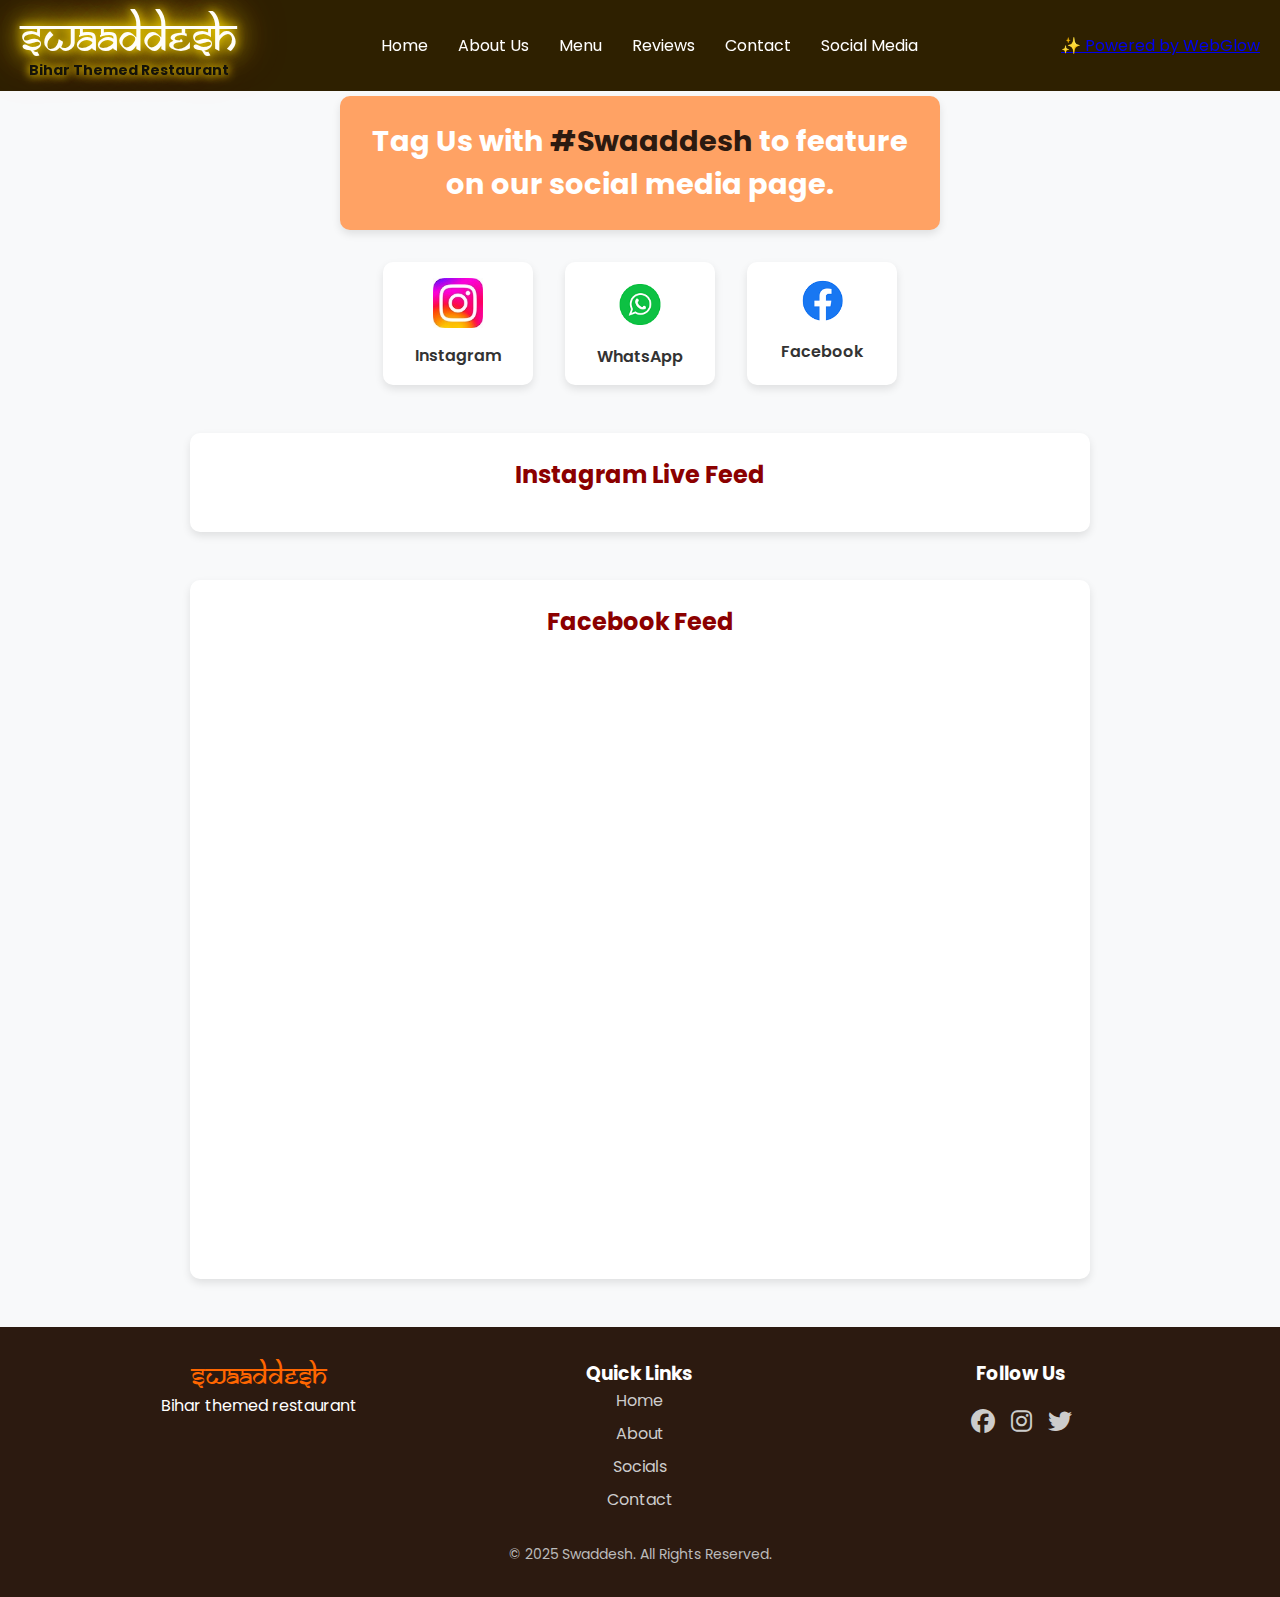
<file: social-media.html>
<!DOCTYPE html>
<html lang="en">
<head>
    <meta charset="UTF-8">
    <meta name="theme-color" content="#0a0e27">
    <meta name="viewport" content="width=device-width, initial-scale=1.0">
    <title>Swaddesh Social Media</title>
    <link rel="stylesheet" href="menu.css">
    <link rel="stylesheet" href="https://cdnjs.cloudflare.com/ajax/libs/font-awesome/6.4.2/css/all.min.css">
     <!-- Scripts -->
     <script defer src="scripts/main.js"></script>
    <link href="https://unpkg.com/aos@2.3.1/dist/aos.css" rel="stylesheet">
</head>
<body>

    <header>
        <nav class="navbar">
            <div class="logo">
                <a href="index.html" class="logo-text">Swaaddesh</a>
                <p class="tagline">Bihar themed restaurant</p>
            </div>
    
            <!-- Normal Navigation (Desktop) -->
            <ul class="nav-links">
                <li><a href="index.html">Home</a></li>
                <li><a href="about.html">About Us</a></li>
                <li><a href="menu.html">Menu</a></li>
                <li><a href="reviews.html">Reviews</a></li>
                <li><a href="contact.html">Contact</a></li>
                <li><a href="social-media.html">Social Media</a></li>
            </ul>
            <a href="https://webglowx.onrender.com/" target="_blank" rel="noopener noreferrer" class="webglow-credit"><span class="sparkle">✨</span> Powered by WebGlow</a>
        <button class="hamburger" onclick="toggleMenu()">☰</button>
        </nav>
        
        <div class="mobile-menu" id="mobileMenu">
            <ul>
                <li><a href="index.html" onclick="toggleMenu()">Home</a></li>
                <li><a href="about.html" onclick="toggleMenu()">About Us</a></li>
                <li><a href="menu.html" onclick="toggleMenu()">Menu</a></li>
                <li><a href="reviews.html" onclick="toggleMenu()">Reviews</a></li>
                <li><a href="contact.html" onclick="toggleMenu()">Contact</a></li>
                <li><a href="social-media.html" onclick="toggleMenu()">Social Media</a></li>
            </ul>
        </div>
    </header>

    <!-- Heading Card -->
    <section class="heading-card">
        <h2>Tag Us with <span>#Swaaddesh</span> to feature on our social media page.</h2>
    </section>

    <!-- Social Icon Image Cards -->
    <section class="social-cards">
        <div class="social-card">
            <a href="https://www.instagram.com/swaaddesh/" target="_blank">
                <img src="assets\insta log.jpg" alt="Instagram">
                <p>Instagram</p>
            </a>
        </div>
        <div class="social-card">
            <a href="http://wa.me/+917759050327" target="_blank">
                <img src="assets\whatsapp logo.png" alt="WhatsApp">
                <p>WhatsApp</p>
            </a>
        </div>
        <div class="social-card">
            <a href="https://www.facebook.com/Swaaddesh" target="_blank">
                <img src="assets\facebook logo.png" alt="Facebook">
                <p>Facebook</p>
            </a>
        </div>
    </section>

    <!-- Instagram Live Feed -->
    <section class="instagram-feed">
        <h2>Instagram Live Feed</h2>
        <div class="instagram-posts">
            <!-- First Instagram Post -->
            <blockquote class="instagram-media" data-instgrm-permalink="https://www.instagram.com/reel/C58QSeePO8y/?utm_source=ig_web_copy_link" data-instgrm-version="14"></blockquote>
            
            <!-- Second Instagram Post -->
            <blockquote class="instagram-media" data-instgrm-permalink="https://www.instagram.com/reel/DFrlHBEpV7u/?utm_source=ig_web_copy_link&igsh=MzRlODBiNWFlZA==" data-instgrm-version="14"></blockquote>
            
            <script async src="https://www.instagram.com/embed.js"></script>
        </div>
    </section>
    
    
    

   <!-- Facebook SDK -->
<div id="fb-root"></div>
<script async defer crossorigin="anonymous" 
    src="https://connect.facebook.net/en_US/sdk.js#xfbml=1&version=v14.0">
</script>

<!-- Facebook Feed -->
<section class="facebook-feed">
    <h2>Facebook Feed</h2>
    <iframe 
        src="https://www.facebook.com/plugins/post.php?href=https%3A%2F%2Fwww.facebook.com%2FSwaaddesh%2Fposts%2Fpfbid0GP1EXUfCtTGMu2QzGbVenDh5XdvvNCbvdPXFwL8PgREaCBVnhBEFmBEDxj2qcGbCl&show_text=true&width=500" 
        width="500" 
        height="600" 
        style="border: none; overflow: hidden; max-width: 100%; display: block; margin: auto;" 
        scrolling="no" 
        frameborder="0" 
        allowfullscreen="true" 
        allow="autoplay; clipboard-write; encrypted-media; picture-in-picture; web-share">
    </iframe>
</section>
   

    <!-- Footer -->
    <footer>
        <div class="footer-container">
            <div class="footer-section">
                <h2>Swaaddesh</h2>
                <p>Bihar themed restaurant</p>
            </div>
            <div class="footer-section">
                <h3>Quick Links</h3>
                <ul>
                    <li><a href="#">Home</a></li>
                    <li><a href="#">About</a></li>
                    <li><a href="#">Socials</a></li>
                    <li><a href="#">Contact</a></li>
                </ul>
            </div>
            <div class="footer-section">
                <h3>Follow Us</h3>
                <div class="footer-socials">
                    <a href="#"><i class="fab fa-facebook"></i></a>
                    <a href="#"><i class="fab fa-instagram"></i></a>
                    <a href="#"><i class="fab fa-twitter"></i></a>
                </div>
            </div>
        </div>
        <div class="footer-copyright">
            &copy; 2025 Swaddesh. All Rights Reserved.
        </div>
    </footer>

    <script src="https://unpkg.com/aos@2.3.1/dist/aos.js"></script>
    <script>
      window.addEventListener("load", function() {
        if (typeof AOS !== "undefined") AOS.init({ duration: 800, easing: "ease-out", once: true, offset: 100 });
      });
    </script>
</body>
</html>
</file>
<file: menu.css>
/* Google Font */
@import url('https://fonts.googleapis.com/css2?family=Poppins:wght@300;400;600&display=swap');

/* General Styles */
* {
    margin: 0;
    padding: 0;
    box-sizing: border-box;
    font-family: 'Poppins', sans-serif;
}

/* Body */
body {
    background-color: #f8f9fa;
    color: #333;
    text-align: center;
}

/* Navigation Bar */
nav {
    position: fixed;
    top: 0;
    left: 0;
    width: 100%;
    display: flex;
    justify-content: space-between;
    align-items: center;
    background-color: #2e2000;
    padding: 10px 20px;
    color: white;
    transition: background 0.3s ease-in-out, padding 0.3s ease-in-out;
    z-index: 1000;
}
.navbar.scrolled {
    background: #361600;
    box-shadow: 0px 4px 10px rgba(0, 0, 0, 0.1);
    padding: 10px 5%;
}
/* Logo Styling */
.logo {
    text-align: center;
    position: relative;
}
@font-face {
    font-family: 'Samarkan';
    src: url('../assets/fonts/SAMAN___.TTF') format('truetype');
    font-display: swap;
}
.logo-text {
    font-family: 'Samarkan', sans-serif;
    font-size: 45px;
    color: rgb(255, 254, 249);
    text-decoration: none;
    display: inline-block;
    text-shadow: 0 0 10px rgba(255, 223, 0, 1), 
                 0 0 20px rgba(255, 223, 0, 0.8), 
                 0 0 30px rgba(255, 215, 0, 0.7), 
                 0 0 40px rgba(255, 200, 0, 0.6), 
                 0 0 50px rgba(255, 180, 0, 0.5);
}

.tagline {
    font-size: 14px;
    font-weight: bold;
    color: rgb(20, 18, 9);
    text-transform: capitalize;
    margin-top: -5px;
    display: block;
    text-shadow: 0 0 8px rgba(255, 223, 0, 0.9), 
                 0 0 12px rgba(255, 200, 0, 0.7);
}

/* Navigation Links */
.nav-links {
    display: flex;
    list-style: none;
}

.nav-links li {
    margin: 0 15px;
}

.nav-links a {
    color: white;
    text-decoration: none;
}

/* Hamburger Menu */
.hamburger {
    display: none;
    font-size: 24px;
    cursor: pointer;
    background: none;
    border: none;
    color: white;
    position: relative;
    z-index: 1100;
}

/* Mobile Menu */
@media (max-width: 768px) {
    .hamburger {
        display: block;
    }
    
    .nav-links {
        display: none;
    }
    
    .mobile-menu {
        position: fixed;
        top: 60px;
        right: -60vw; /* Move out exactly by its width */
        width: 60vw; /* Use viewport width for accuracy */
        height: 80vh;
        background: rgba(0, 0, 0, 0.9);
        transition: right 0.3s ease;
        display: flex;
        flex-direction: column;
        align-items: center;
        justify-content: center;
        z-index: 1000;
        border-radius: 10px 0 0 10px;
    }
    
    /* When menu is active, bring it into view */
    .mobile-menu.active {
        right: 0;
    }
    
    
    .mobile-menu.active {
        right: 0;
    }
    
    .mobile-menu ul {
        list-style: none;
        padding: 0;
        text-align: center;
    }
    
    .mobile-menu ul li {
        padding: 15px;
    }
    
    .mobile-menu ul li a {
        color: white;
        text-decoration: none;
        font-size: 18px;
    }
}
@media (max-width: 768px) { /* Show only on small screens */
    .hamburger {
        display: block;
    }
    
    .nav-links {
        display: none;
    }
}

.mobile-menu {
    position: fixed;
    top: 60px; /* Adjust this value to lower the menu */
    right: -100%;
    width: 60%;
    height: 80vh; /* Reduce height to 80% of viewport */
    background: rgba(0, 0, 0, 0.9);
    transition: right 0.3s ease;
    display: flex;
    flex-direction: column;
    align-items: center;
    justify-content: center;
    z-index: 1000;
    border-radius: 10px 0 0 10px; /* Add rounded corners for a smooth effect */
}

.mobile-menu.active {
    right: 0;
}

.mobile-menu ul {
    list-style: none;
    padding: 0;
    text-align: center;
}
.mobile-menu ul li {
    padding: 15px;
}
.mobile-menu ul li a {
    color: white;
    text-decoration: none;
    font-size: 18px;
}
@media (max-width: 768px) {
    .nav-links {
        display: none;
    }
    .hamburger {
        display: block;
    }
}
.navbar.scrolled {
    background: #361600;
    box-shadow: 0px 4px 10px rgba(0, 0, 0, 0.1);
    padding: 10px 5%;
}
/* Heading Card */
.heading-card {
    background-color: #ffa264;
    color: white;
    padding: 1.5rem;
    margin: 6rem auto 2rem; /* Increased top margin */
    width: 90%;
    max-width: 600px;
    border-radius: 10px;
    font-size: 1.2rem;
    font-weight: bold;
    text-align: center;
    box-shadow: 0 4px 8px rgba(0, 0, 0, 0.1);
}
html, body {
    overflow-x: hidden;
    width: 100%;
}
.heading-card span {
    color: #2C1A10;
}

/* Social Media Cards */
.social-cards {
    display: flex;
    justify-content: center;
    gap: 2rem;
    flex-wrap: wrap;
    margin: 2rem auto;
    max-width: 800px;
}

.social-card {
    background: white;
    padding: 1rem;
    border-radius: 10px;
    box-shadow: 0 4px 8px rgba(0, 0, 0, 0.1);
    transition: transform 0.3s;
    text-align: center;
    width: 150px;
}

.social-card img {
    width: 50px;
    margin-bottom: 0.5rem;
}

.social-card a {
    text-decoration: none;
    color: #333;
    font-weight: 600;
    display: block;
}

.social-card:hover {
    transform: scale(1.1);
}

/* Instagram & Facebook Feed */
.instagram-feed, .facebook-feed {
    margin: 3rem auto;
    width: 90%;
    max-width: 900px;
    background: white;
    padding: 1.5rem;
    border-radius: 10px;
    box-shadow: 0 4px 8px rgba(0, 0, 0, 0.1);
}

.instagram-feed h2, .facebook-feed h2 {
    color: #8B0000;
    margin-bottom: 1rem;
}

/* Footer */
footer {
    background-color: #2C1A10;
    color: white;
    padding: 2rem 1rem;
    text-align: center;
    margin-top: 3rem;
}

.footer-container {
    max-width: 1120px;
    margin: auto;
    display: flex;
    flex-wrap: wrap;
    justify-content: space-between;
    gap: 1.5rem;
}

.footer-section {
    flex: 1;
    min-width: 250px;
}
/* Custom Font */
@font-face {
    font-family: 'Samarkan';
    src: url('../assets/fonts/SAMAN___.TTF') format('truetype');
    font-display: swap;
}

/* Heading Styling */
.footer-section h2 {
    font-family: 'Samarkan', sans-serif;
    font-size: 28px;
    font-weight: normal;
    color: #ff6600;
}

.footer-section ul {
    list-style: none;
    padding: 0;
}

.footer-section ul li {
    margin-bottom: 0.5rem;
}

.footer-section ul li a {
    text-decoration: none;
    color: #ccc;
    transition: color 0.3s;
}

.footer-section ul li a:hover {
    color: #facc15;
}

/* Social Icons */
.footer-socials {
    display: flex;
    justify-content: center;
    gap: 1rem;
    margin-top: 1rem;
}

.footer-socials a {
    font-size: 1.5rem;
    color: #ccc;
    transition: color 0.3s;
}

.footer-socials a:hover {
    color: #facc15;
}

/* Copyright */
.footer-copyright {
    text-align: center;
    color: #bbb;
    margin-top: 1.5rem;
    font-size: 0.875rem;
}

/* Responsive Design */
@media (max-width: 768px) {
    .nav-links {
        flex-direction: column;
        text-align: center;
    }

    .footer-container {
        flex-direction: column;
        text-align: center;
    }
    
    .social-cards {
        flex-direction: column;
    }

    .social-card {
        width: 90%;
        margin: auto;
    }
}
</file>
<file: styles/style.css>
/* Global Reset */
* {
    margin: 0;
    padding: 0;
    box-sizing: border-box;
}

body {
    font-family: Arial, sans-serif;
    overflow-x: hidden;
}

/* Navbar Styling */
.navbar {
    position: fixed;
    top: 0;
    left: 0;
    width: 100%;
    display: flex;
    justify-content: space-between;
    align-items: center;
    background: #2e2000;
    padding: 10px 20px;
    color: white;
    transition: background 0.3s ease-in-out, padding 0.3s ease-in-out;
    z-index: 1000;
}

.navbar.scrolled {
    background: #361600;
    box-shadow: 0px 4px 10px rgba(0, 0, 0, 0.1);
    padding: 10px 5%;
}

@font-face {
    font-family: 'Samarkan';
    src: url('../assets/fonts/SAMAN___.TTF') format('truetype');
    font-display: swap;
}

/* Logo Styling */
.logo {
    text-align: center;
    position: relative;
}

.logo-text {
    font-family: 'Samarkan', sans-serif;
    font-size: 45px;
    font-style: var(#0c0b07);
    color: rgb(255, 254, 249);
    text-decoration: none;
    display: inline-block;
    text-shadow: 0 0 10px rgba(255, 223, 0, 1), 
                 0 0 20px rgba(255, 223, 0, 0.8), 
                 0 0 30px rgba(255, 215, 0, 0.7), 
                 0 0 40px rgba(255, 200, 0, 0.6), 
                 0 0 50px rgba(255, 180, 0, 0.5);
}

.tagline {
    font-size: 14px;
    font-weight: bold;
    color: rgb(249, 236, 176);
    text-transform: capitalize;
    margin-top: -5px;
    display: block;
    text-shadow: 0 0 8px rgba(255, 223, 0, 0.9), 
                 0 0 10px rgba(255, 200, 0, 0.7);
}

/* Navigation Links */
.nav-links {
    display: flex;
    list-style: none;
}

.nav-links li {
    margin: 0 15px;
}

.nav-links a {
    color: white;
    text-decoration: none;
}

/* Hamburger Menu */
.hamburger {
    display: none;
    font-size: 24px;
    cursor: pointer;
    background: none;
    border: none;
    color: white;
    position: relative;
    z-index: 1100;
}

/* Mobile Menu */
@media (max-width: 768px) {
    .hamburger {
        display: block;
    }
    
    .nav-links {
        display: none;
    }
    
    .mobile-menu {
        position: fixed;
        top: 60px;
        right: -100%;
        width: 60%;
        height: 80vh;
        background: rgba(0, 0, 0, 0.9);
        transition: right 0.3s ease;
        display: flex;
        flex-direction: column;
        align-items: center;
        justify-content: center;
        z-index: 1000;
        border-radius: 10px 0 0 10px;
    }
    
    .mobile-menu.active {
        right: 0;
    }
    
    .mobile-menu ul {
        list-style: none;
        padding: 0;
        text-align: center;
    }
    
    .mobile-menu ul li {
        padding: 15px;
    }
    
    .mobile-menu ul li a {
        color: white;
        text-decoration: none;
        font-size: 18px;
    }
}
@media (max-width: 768px) { /* Show only on small screens */
    .hamburger {
        display: block;
    }
    
    .nav-links {
        display: none;
    }
}

.mobile-menu {
    position: fixed;
    top: 77px; /* Adjust this value to lower the menu */
    right: -100%;
    width: 60%;
    height: 60vh; /* Reduce height to 80% of viewport */
    background: rgba(0, 0, 0, 0.9);
    transition: right 0.3s ease;
    display: flex;
    flex-direction: column;
    align-items: center;
    justify-content: center;
    z-index: 1000;
    border-radius: 10px 0 0 10px; /* Add rounded corners for a smooth effect */
}

.mobile-menu.active {
    right: 0;
}

.mobile-menu ul {
    list-style: none;
    padding: 0;
    text-align: center;
}
.mobile-menu ul li {
    padding: 15px;
}
.mobile-menu ul li a {
    color: white;
    text-decoration: none;
    font-size: 18px;
}
@media (max-width: 768px) {
    .nav-links {
        display: none;
    }
    .hamburger {
        display: block;
    }
}

/* Hero Section */
.hero {
    position: relative;
    width: 100%;
    height: 100vh;
    overflow: hidden;
    background: #111; /* Ensuring a consistent dark background */
}

/* Slide Container */
.slider {
    position: relative;
    width: 100%;
    height: 100%;
}

.slides {
    position: absolute;
    width: 100%;
    height: 100%;
    opacity: 0;
    transition: opacity 1.5s ease-in-out;
}

.slides.active {
    opacity: 1;
    z-index: 1;
}

.slides img {
    width: 100%;
    height: 100%;
    object-fit: cover;
    filter: brightness(85%) contrast(1.1);
}

/* Automatic Sliding via Keyframes */
.slider .slides:nth-child(1) { animation: slideAnimation 9s infinite; }
.slider .slides:nth-child(2) { animation: slideAnimation 9s infinite 3s; }
.slider .slides:nth-child(3) { animation: slideAnimation 9s infinite 6s; }

@keyframes slideAnimation {
    0% { opacity: 0; }
    15% { opacity: 1; }
    45% { opacity: 1; }
    60% { opacity: 0; }
    100% { opacity: 0; }
}

/* Text Overlay with Glass Effect - Shifted Down */
.slide-text {
    position: absolute;
    top: 60%; /* Moved slightly down */
    left: 50%;
    transform: translate(-50%, -50%);
    text-align: center;
    color: #ffffff;
    z-index: 2;
    width: 60%;
}

.text-overlay {
    background: rgba(250, 195, 131, 0.55);
    padding: 20px;
    border-radius: 12px;
    backdrop-filter: blur(12px);
    box-shadow: 0 4px 12px rgba(0, 0, 0, 0.3);
}

.slide-text h1 {
    font-size: 3.5rem;
    font-weight: bold;
    text-shadow: 3px 3px 10px rgba(0, 0, 0, 0.5);
    text-shadow: 0 0 10px rgba(255, 223, 0, 1), 
    0 0 20px rgba(255, 223, 0, 0.8), 
    0 0 30px rgba(255, 215, 0, 0.7), 
    0 0 40px rgba(255, 200, 0, 0.6), 
    0 0 50px rgba(255, 180, 0, 0.5);
}
@font-face {
    font-family: 'Samarkan';
    src: url('../assets/fonts/SAMAN___.TTF') format('truetype');
    font-display: swap;
}

.slide-text span {
    font-family: 'samarkan';
    font-style: italic;
    color: #500109; /* Warm golden color */
    text-shadow: 0 0 10px rgba(255, 223, 0, 1), 
    0 0 20px rgba(255, 223, 0, 0.8), 
    0 0 30px rgba(255, 215, 0, 0.7), 
    0 0 40px rgba(255, 200, 0, 0.6), 
    0 0 50px rgba(255, 180, 0, 0.5);
}

.slide-text p {
    color: #0c0b07;
    font-size: 1.4rem;
    margin: 15px 0;
}

/* Call-to-Action Button */
.btn-group {
    display: flex;
    flex-direction: row;
    gap: 10px;
    justify-content: center;
}

.cta-btn {
    background-color: #ff6600;
    color: #fff;
    padding: 10px 20px;
    text-decoration: none;
    border-radius: 5px;
    font-size: 1rem;
    transition: background 0.3s;
}

.cta-btn:hover {
    background-color: #e55d00;
}

.reserve-btn {
    background-color: #090147;
}

.reserve-btn:hover {
    background-color: #0c0605;
}

/* Responsive Design */
@media (max-width: 768px) {
    h1 {
        font-size: 1.8rem;
    }
    p {
        font-size: 1rem;
    }
    .btn-group {
        flex-direction: column;
        gap: 15px;
    }
}
/* Dots for Navigation - More Visible */
.dots-container {
    position: absolute;
    bottom: 25px; /* Slightly raised */
    left: 50%;
    transform: translateX(-50%);
    display: flex;
    gap: 12px;
    z-index: 2;
}

.dots-container div {
    width: 16px; /* Increased size */
    height: 16px;
    background: rgba(255, 255, 255, 0.85); /* Brighter for visibility */
    border-radius: 50%;
    cursor: pointer;
    transition: transform 0.3s ease, background 0.3s ease;
}

.dots-container .active {
    background: #f5a623;
    transform: scale(1.4);
}

/* Responsive Design */
@media (max-width: 768px) {
    .slide-text {
        top: 50%; /* Keep slightly lower on smaller screens */
    }
    
    .slide-text h1 {
        font-size: 2.5rem;
    }
    
    .slide-text p {
        font-size: 1.1rem;
    }
    
    .cta-btn {
        font-size: 1rem;
        padding: 12px 22px;
    }
    
    .dots-container div {
        width: 12px;
        height: 12px;
    }
}

/* Partners Section */
.partners-section {
    text-align: center;
    margin: 50px 0;
}

.partners-heading {
    font-size: 24px;
    font-weight: bold;
    color: #333;
    border-bottom: 2px solid #ff9800;
    padding-bottom: 5px;
}

/* Partner Links */
.partner-links {
    display: flex;
    justify-content: center;
    flex-wrap: wrap;
    gap: 20px;
    margin: 30px 10px;
}

/* Partner Cards */
.partner-card {
    display: flex;
    flex-direction: column;
    align-items: center;
    width: 180px;
    padding: 15px;
    border-radius: 10px;
    background: #fff;
    box-shadow: 0 4px 8px rgba(0, 0, 0, 0.2);
    cursor: pointer;
    transition: transform 0.3s ease, box-shadow 0.3s ease;
    text-align: center;
}

.partner-card:hover {
    transform: translateY(-5px);
    box-shadow: 0 6px 12px rgba(0, 0, 0, 0.3);
}

.partner-card img {
    width: 80px; /* Adjusted for mobile */
    height: auto;
    margin-bottom: 10px;
}

.partner-card p {
    font-size: 14px;
    font-weight: bold;
}

/* Popup Modal */
.popup {
    display: none;
    position: fixed;
    top: 0;
    left: 0;
    width: 100%;
    height: 100%;
    background: rgba(0, 0, 0, 0.7);
    display: flex;
    justify-content: center;
    align-items: center;
    z-index: 1000;
}

.popup-content {
    background: white;
    padding: 20px;
    border-radius: 8px;
    width: 90%;
    max-width: 500px;
    text-align: center;
}

.popup iframe {
    width: 100%;
    height: 300px;
}

.close {
    cursor: pointer;
    position: absolute;
    top: 10px;
    right: 15px;
    font-size: 24px;
}

/* Responsive Adjustments */
@media (max-width: 768px) {
    .partners-heading {
        font-size: 20px;
    }

    .partner-card {
        width: 150px;
    }

    .partner-card img {
        width: 70px;
    }
}

@media (max-width: 480px) {
    .partner-links {
        flex-direction: column;
        align-items: center;
    }

    .partner-card {
        width: 80%;
        max-width: 220px;
    }

    .partner-card img {
        width: 60px;
    }

    .popup iframe {
        height: 250px;
    }
}
/* Awards Section Styling */
.awards-section {
    background: url('assets/award-bg.jpg') center/cover no-repeat fixed;
    padding: 100px 20px;
    text-align: center;
    color: white;
    position: relative;
    overflow: hidden;
}

.awards-section::before {
    content: "";
    position: absolute;
    top: 0;
    left: 0;
    width: 100%;
    height: 100%;
    background: rgba(255, 233, 178, 0.6); /* Soft dark overlay */
}

/* Container */
.awards-container {
    position: relative;
    z-index: 1;
    max-width: 900px;
    margin: 0 auto;
}

/* Import Font */
@font-face {
    font-family: 'Samarkan';
    src: url('../assets/fonts/SAMAN___.TTF') format('truetype');
    font-display: swap;
}

/* Title */
.classic-title {
    font-size: 3.5rem;
    font-weight: bold;
    text-transform: uppercase;
    color: #ffcc00;
    margin-bottom: 30px;
    letter-spacing: 2px;
    text-shadow: 2px 2px 15px rgba(255, 204, 0, 0.8);
}

/* Text */
.awards-text {
    font-size: 1.5rem;
    line-height: 1.8;
    margin-bottom: 30px;
}

/* Highlight */
.highlight {
    font-family: 'Samarkan', sans-serif; /* Applied Samarkan font */
    color: #c53302;
    font-weight: bold;
}

/* Award Card */
.award-card {
    background: rgba(253, 113, 26, 0.15);
    padding: 30px;
    border-radius: 15px;
    display: inline-block;
    margin-top: 30px;
    box-shadow: 0 6px 15px rgba(251, 9, 9, 0.3);
    max-width: 600px;
    backdrop-filter: blur(10px);
    border: 2px solid rgba(205, 10, 10, 0.3);
}

/* Award Image */
.award-image {
    width: 250px; /* Increased size */
    height: auto;
    display: block;
    margin: 0 auto 20px;
    border-radius: 10px;
    box-shadow: 0 4px 8px rgba(255, 204, 0, 0.4);
}

/* Award Details */
.award-detail {
    font-size: 1.4rem;
    font-weight: bold;
}

/* Fade-in Animation */
@keyframes fadeIn {
    from {
        opacity: 0;
        transform: translateY(30px);
    }
    to {
        opacity: 1;
        transform: translateY(0);
    }
}

/* Applying Animation */
.fade-in {
    opacity: 0;
    animation: fadeIn 1.5s ease-in-out forwards;
}

/* Restaurant Features Section Styling */
.restaurant-features {
    text-align: center;
    padding: 50px 20px;
    background-color: #f8f8f8;
}

.classic-title {
    font-size: 2.5rem;
    font-weight: bold;
    color: #6b3e26;
    margin-bottom: 20px;
    text-transform: uppercase;
}

/* Slider Wrapper (for hiding overflow) */
.features-slider-wrapper {
    width: 100%;
    overflow: hidden;
    position: relative;
}

/* Features Slider */
.features-slider {
    display: flex;
    gap: 20px;
    padding: 20px 0;
    transition: transform 0.5s ease-in-out;
}

/* Individual Feature Card */
.feature-card {
    flex: 0 0 300px;
    background: white;
    border-radius: 10px;
    box-shadow: 0 4px 8px rgba(0, 0, 0, 0.1);
    text-align: center;
    transition: transform 0.3s ease-in-out;
}

.feature-card:hover {
    transform: scale(1.05);
}

.feature-card img {
    width: 100%;
    border-top-left-radius: 10px;
    border-top-right-radius: 10px;
}

.feature-info {
    padding: 15px;
    font-size: 1.2rem;
    font-weight: bold;
    color: #333;
}

/* Social Media Embed */
.social-frame {
    width: 100%;
    height: 400px;
    border: none;
}

/* Footer Styling */
footer {
    background-color: #2C1A10;
    color: white;
    padding: 2rem 1rem;
    text-align: center;
}

/* Footer Container */
.footer-container {
    max-width: 1120px;
    margin: auto;
    display: flex;
    flex-wrap: wrap;
    justify-content: space-between;
    gap: 1.5rem;
    text-align: left;
}

/* Footer Sections */
.footer-section {
    flex: 1;
    min-width: 250px;
}

/* Custom Font */
@font-face {
    font-family: 'Samarkan';
    src: url('../assets/fonts/SAMAN___.TTF') format('truetype');
    font-display: swap;
}

/* Heading Styling */
.footer-section h2 {
    font-family: 'Samarkan', sans-serif;
    font-size: 28px;
    font-weight: normal;
    color: #ff6600;
}

.footer-heading {
    font-size: 1.25rem;
    font-weight: 600;
    margin-bottom: 0.75rem;
    color: #facc15;
}

/* Links */
.footer-links a {
    display: block;
    color: #ccc;
    text-decoration: none;
    margin-bottom: 0.5rem;
    transition: color 0.3s ease-in-out;
}

.footer-links a:hover {
    color: #facc15;
}

/* Container */
.container {
    max-width: 1200px;
    margin: auto;
    padding: 100px 20px 20px; /* Increased top padding to move content below navbar */
    text-align: center;
}

/* About Us Section */
#about-us {
    padding: 50px 20px;
    background: #fff;
    border-radius: 10px;
    box-shadow: 0 4px 8px rgba(0, 0, 0, 0.1);
    margin-top: 20px;
}

/* Header */
h1 {
    color: #8B0000;
    font-size: 2.5rem;
    margin-bottom: 20px;
}

/* Cards Container */
.cards-container {
    display: grid;
    grid-template-columns: repeat(auto-fit, minmax(300px, 1fr));
    gap: 20px;
    justify-content: center;
    margin-top: 20px;
}

/* Card Styles */
.card {
    background: white;
    padding: 20px;
    border-radius: 10px;
    box-shadow: 0 4px 8px rgba(0, 0, 0, 0.1);
    transition: transform 0.3s ease-in-out;
    text-align: center;
}

.card:hover {
    transform: scale(1.05);
}

/* Testimonial Section */
.testimonial {
    margin-top: 40px;
    font-style: italic;
    color: #555;
    font-weight: bold;
    text-shadow: 0px 0px 10px white;
}

/* Review Button */
.review-button {
    display: inline-block;
    margin-top: 10px;
    padding: 10px 15px;
    background: #8B0000;
    color: white;
    border-radius: 5px;
    text-decoration: none;
    transition: background 0.3s;
}

.review-button:hover {
    background: #a52a2a;
}

/* Review Card */
.review-card {
    background: white;
    padding: 20px;
    border-radius: 10px;
    box-shadow: 0 4px 8px rgba(0, 0, 0, 0.1);
    width: 45%;
    margin: auto;
}

/* Responsive Design */
@media (max-width: 768px) {
    .container {
        padding: 80px 15px;
    }
    
    h1 {
        font-size: 2rem;
    }

    .card {
        width: 100%;
    }

    .review-card {
        width: 100%;
    }
}
/* Social Icons */
.social-icons {
    display: flex;
    justify-content: center;
    gap: 1.5rem;
    margin-top: 1.5rem;
}

.social-icons a {
    font-size: 1.5rem;
    color: #ccc;
    transition: color 0.3s ease-in-out;
}

.social-icons a:hover {
    color: #facc15;
}

/* Copyright */
.footer-copyright {
    text-align: center;
    color: #bbb;
    margin-top: 1.5rem;
    font-size: 0.875rem;
}

/* Responsive Design */
@media (max-width: 768px) {
    .footer-container {
        flex-direction: column;
        text-align: center;
    }
    .footer-form {
        flex-direction: column;
    }
    .footer-form input {
        border-radius: 4px;
        margin-bottom: 0.5rem;
    }
    .footer-form button {
        border-radius: 4px;
    }
}

/* Preloader Styles */
#preloader {
    position: fixed;
    width: 100%;
    height: 100%;
    background: #fff;
    display: flex;
    justify-content: center;
    align-items: center;
    z-index: 9999;
    transition: opacity 0.5s ease, visibility 0.5s ease;
}

.preloader-container {
    text-align: center;
    position: relative;
}

/* Logo Responsive */
.preload-logo {
    width: 100px;
    animation: fadeIn 1.2s ease-in-out;
}

/* Steam Animation */
.steam {
    position: absolute;
    top: -20px;
    left: 50%;
    transform: translateX(-50%);
    display: flex;
    gap: 5px;
}

.steam span {
    width: 5px;
    height: 20px;
    background: rgba(0, 0, 0, 0.2);
    border-radius: 50%;
    animation: steamRise 2s infinite ease-in-out;
}

.steam span:nth-child(2) { animation-delay: 0.4s; }
.steam span:nth-child(3) { animation-delay: 0.8s; }

/* Fade Out Effect */
.hide-preloader {
    opacity: 0;
    visibility: hidden;
}

/* Animations */
@keyframes steamRise {
    0% { transform: translateY(0); opacity: 1; }
    100% { transform: translateY(-30px); opacity: 0; }
}

@keyframes fadeIn {
    from { opacity: 0; transform: scale(0.9); }
    to { opacity: 1; transform: scale(1); }
}

/* Responsive Adjustments */
@media (max-width: 768px) { /* Tablets */
    .preload-logo { width: 80px; }
}

@media (max-width: 480px) { /* Mobile */
    .preload-logo { width: 60px; }
    .steam span { width: 3px; height: 15px; }
}

/* Menu Hero Section */
.menu-hero {
    background: url('../img/menu-bg.jpg') center/cover no-repeat;
    color: white;
    text-align: center;
    padding: 80px 20px;
}

/* Best Sellers Grid */
.best-sellers {
    text-align: center;
    padding: 50px 20px;
}

.menu-grid {
    display: flex;
    justify-content: center;
    gap: 20px;
}

.menu-item {
    background: #fff;
    padding: 15px;
    border-radius: 10px;
    box-shadow: 0px 4px 10px rgba(0,0,0,0.1);
}

.menu-item img {
    width: 100%;
    border-radius: 10px;
}

.order-btn {
    background: #ff4d00;
    color: white;
    padding: 10px 15px;
    border: none;
    cursor: pointer;
    transition: 0.3s;
}

.order-btn:hover {
    background: #d84315;
}

/* Full Menu Buttons */
.menu-links {
    text-align: center;
    margin-top: 20px;
}

.zomato-btn, .swiggy-btn {
    display: inline-block;
    padding: 12px 20px;
    color: white;
    border-radius: 5px;
    text-decoration: none;
    margin: 5px;
    transition: 0.3s;
}

.zomato-btn {
    background: #E23744;
}

.swiggy-btn {
    background: #FF9900;
}

.zomato-btn:hover, .swiggy-btn:hover {
    opacity: 0.8;
}

/* Reviews Hero Section */
.reviews-hero {
    background: url('../img/reviews-bg.jpg') center/cover no-repeat;
    color: white;
    text-align: center;
    padding: 80px 20px;
}

/* Google Reviews */
.google-reviews {
    text-align: center;
    padding: 50px 20px;
    background: #f8f8f8;
}

.review-grid {
    display: flex;
    justify-content: center;
    gap: 20px;
}

.review-card {
    background: white;
    padding: 20px;
    border-radius: 10px;
    box-shadow: 0 4px 8px rgba(0,0,0,0.1);
    width: 45%;
}

/* Customer Photos */
.customer-photos {
    text-align: center;
    padding: 50px 20px;
}

.photo-grid {
    display: flex;
    justify-content: center;
    gap: 20px;
}

.photo-grid img {
    width: 45%;
    border-radius: 10px;
}

/* Video Testimonials */
.video-testimonials {
    text-align: center;
    padding: 50px 20px;
    background: #f8f8f8;
}

.video-grid {
    display: flex;
    justify-content: center;
    gap: 20px;
}

.testimonial-video {
    width: 45%;
    height: 350px;
    border-radius: 10px;
}
/* Contact Hero Section */
.contact-hero {
    background: url('../img/contact-bg.jpg') center/cover no-repeat;
    color: white;
    text-align: center;
    padding: 80px 20px;
}

/* Contact Details */
.contact-details {
    text-align: center;
    padding: 40px 20px;
    background: #f8f8f8;
}

/* Business Hours */
.business-hours {
    text-align: center;
    padding: 40px 20px;
}

/* Google Map */
.map {
    text-align: center;
    padding: 40px 20px;
}

/* Contact Form */
.contact-form {
    text-align: center;
    padding: 40px 20px;
    background: #f8f8f8;
}

#contact-form {
    max-width: 600px;
    margin: 0 auto;
}

#contact-form input,
#contact-form textarea {
    width: 100%;
    padding: 10px;
    margin: 10px 0;
    border-radius: 5px;
    border: 1px solid #ddd;
}

#contact-form button {
    width: 100%;
    padding: 12px;
    border: none;
    background: #e91e63;
    color: white;
    font-size: 16px;
    border-radius: 5px;
    cursor: pointer;
}

#contact-form button:hover {
    background: #c2185b;
}

/* Adjust the menu section to prevent overlap */
.menu-section {
    display: flex;
    justify-content: center;
    gap: 20px;
    flex-wrap: wrap;
    padding: 40px 10px;
    margin-top: 20px; /* Extra space for clarity */
}

/* Menu Section */
.menu-section {
    display: flex;
    justify-content: center;
    gap: 20px;
    flex-wrap: wrap;
    padding: 40px 10px;
}

/* Menu Cards */
.menu-card {
    background: #fff;
    border-radius: 12px;
    box-shadow: 0px 10px 20px rgba(0, 0, 0, 0.1);
    padding: 20px;
    text-align: center;
    width: 300px;
    transition: transform 0.3s ease-in-out, box-shadow 0.3s ease-in-out;
}

.menu-card:hover {
    transform: translateY(-5px);
    box-shadow: 0px 15px 25px rgba(0, 0, 0, 0.2);
}

.menu-card img {
    width: 100%;
    border-radius: 10px;
    margin-bottom: 15px;
}

.menu-card h2 {
    font-size: 1.6rem;
    font-weight: 5000;
    font-style: italic;
    color: #07060f;
}

.menu-card p {
    font-size: 1rem;
    margin-bottom: 15px;
}

/* Buttons */
.btn {
    background: #8B5E3C;
    color: white;
    padding: 10px 18px;
    border: none;
    border-radius: 5px;
    font-size: 1rem;
    cursor: pointer;
    transition: background 0.3s ease-in-out;
}

.btn:hover {
    background: #6B4226;
}

/* PDF Modal */
.modal {
    display: none;
    position: fixed;
    top: 0;
    left: 0;
    width: 100%;
    height: 100%;
    background: rgba(0, 0, 0, 0.7);
    justify-content: center;
    align-items: center;
    z-index: 9999;
}

/* Ensure the modal is responsive */
.modal-content {
    background: white;
    padding: 15px;
    border-radius: 10px;
    width: 90%;
    max-width: 600px; /* Prevent it from being too large on desktops */
    height: 90vh; /* Takes full height on mobile */
    max-height: 90vh;
    display: flex;
    flex-direction: column;
    align-items: center;
    position: relative;
    overflow: auto; /* Prevents content from being cut */
}

#pageIframe {
    width: 100%;
    height: 100%;
    border: none;
    display: block; /* Ensure it’s visible */
}

.container {
    width: 90%;
    max-width: 1200px;
    margin: auto;
    padding: 20px;
}

/* Header Styling */
.header {
    background-color: #8d6e63;
    color: white;
    text-align: center;
    padding: 20px 0;
    font-size: 1.8rem;
    font-weight: bold;
    position: fixed;
    width: 100%;
    top: 0;
    left: 0;
    z-index: 1000;
    height: 60px; /* Ensure the navbar has a height */
}
body {
    padding-top: 80px; /* Push content down */
}

/* Review Sections */
.review-section {
    background: #fff;
    padding: 20px;
    margin: 80px 0 20px; /* Added top margin */
    border-radius: 12px;
    box-shadow: 0px 4px 8px rgba(0, 0, 0, 0.1);
}


.section-title {
    font-size: 1.5rem;
    color: #5d4037;
    text-align: center;
    margin-bottom: 10px;
}

/* Review Grid */
.review-grid {
    display: grid;
    grid-template-columns: repeat(auto-fit, minmax(280px, 1fr));
    gap: 20px;
}

.review-item {
    padding: 15px;
    border-radius: 8px;
    background-color: #fff7e6;
    box-shadow: 0px 2px 6px rgba(0, 0, 0, 0.1);
    text-align: center;
    transition: transform 0.3s ease, box-shadow 0.3s ease;
    cursor: pointer;
}

.review-item:hover {
    transform: translateY(-5px);
    box-shadow: 0px 4px 12px rgba(0, 0, 0, 0.2);
}

.review-img {
    width: 80px;
    height: 80px;
    border-radius: 50%;
    object-fit: cover;
    margin-bottom: 10px;
}
.review-link:hover {
    text-decoration: underline;
}

/* Video Reviews */
.video-reviews {
    display: flex;
    gap: 10px;
    overflow-x: auto;
    padding: 10px;
    scroll-snap-type: x mandatory;
}

.video-card {
    flex: 0 0 auto;
    scroll-snap-align: start;
}

iframe {
    border-radius: 8px;
    width: 100%;
    max-width: 400px;
    height: 225px;
}

/* Responsive Design */
@media (max-width: 768px) {
    .container {
        width: 95%;
    }
    .review-grid {
        grid-template-columns: 1fr;
    }
    iframe {
        max-width: 100%;
    }
}

/* Scoped Styles for this Page Only */
.social-page {
    font-family: Arial, sans-serif;
    margin: 0;
    padding: 0;
    background-color: #f9f9f9;
}
.social-page .container {
    width: 90%;
    max-width: 1200px;
    margin: auto;
    text-align: center;
    padding: 20px;
}
.social-page h2 {
    color: #333;
}

/* Tag Us Section */
.social-page .ugc {
    background-color: #fff;
    padding: 20px;
    border-radius: 8px;
    box-shadow: 0 4px 8px rgba(0, 0, 0, 0.1);
    margin: 20px 0;
}

/* Social Media Links */
.social-page .social-links {
    background-color: #ffcc00;
    padding: 20px 0;
    border-radius: 8px;
    margin: 20px 0;
}
.social-page .social-icons {
    display: flex;
    justify-content: center;
    gap: 15px;
    flex-wrap: wrap;
}
.social-page .social-icons a img {
    width: 40px;
    height: 40px;
    transition: transform 0.3s;
}
.social-page .social-icons a:hover img {
    transform: scale(1.1);
}

/* Individual Social Sections */
.social-page .social-section {
    background-color: #fff;
    padding: 20px;
    border-radius: 8px;
    box-shadow: 0 4px 8px rgba(0, 0, 0, 0.1);
    margin: 20px 0;
    text-align: center;
}
.social-page .social-card iframe,
.social-page .social-card blockquote {
    max-width: 100%;
}

/* Responsive Design */
@media (min-width: 768px) {
    .social-page .social-container {
        display: flex;
        justify-content: space-between;
        gap: 20px;
    }
    .social-page .social-section {
        flex: 1;
    }
}

.order-btn {
    background-color: #ff9900;
    color: #fff;
    padding: 20px 30px;
    text-decoration: none;
    border-radius: 5px;
    font-weight: bold;
    transition: background 0.3s ease-in-out;
}

.order-btn:hover {
    background-color: #e68a00;
}

/* Contact Section Styles for Contact Page */

/* General Styles */
.container {
    max-width: 900px;
    margin: 40px auto;
    background: #fff;
    padding: 20px;
    border-radius: 8px;
    box-shadow: 0 4px 8px rgba(0, 0, 0, 0.1);
}

h2 {
    font-size: 28px;
    color: #333;
    text-align: center;
}

h3 {
    font-size: 20px;
    color: #444;
    margin-top: 20px;
}

p {
    color: #555;
    font-size: 16px;
    margin-bottom: 10px;
}

/* Form Inputs */
input, textarea {
    width: 100%;
    padding: 10px;
    margin-top: 8px;
    border: 1px solid #ccc;
    border-radius: 5px;
    font-size: 16px;
    transition: border 0.3s ease-in-out;
}

input:focus, textarea:focus {
    border-color: #ff9900;
    outline: none;
}

/* Submit Button */
button {
    background-color: #ff9900;
    color: white;
    font-size: 16px;
    padding: 10px 15px;
    border: none;
    border-radius: 5px;
    cursor: pointer;
    margin-top: 10px;
    transition: background 0.3s ease-in-out;
}

button:hover {
    background-color: #e68a00;
}

/* Google Map */
.map-container {
    position: relative;
    width: 100%;
    height: 300px;
    margin-top: 20px; /* Added more space between contact details and Google map */
}

.map-container iframe {
    width: 100%;
    height: 100%;
    border-radius: 8px;
    box-shadow: 0 4px 8px rgba(0, 0, 0, 0.1);
}

/* Social Media Links */
.social-links {
    text-align: center;
    margin-top: 20px;
}

.social-links a {
    margin: 0 10px;
    font-size: 18px;
    color: #007bff;
    text-decoration: none;
    transition: color 0.3s;
}

.social-links a:hover {
    color: #0056b3;
}

/* Responsive Design */
@media (max-width: 768px) {
    .container {
        padding: 15px;
    }
    
    h2 {
        font-size: 24px;
    }
    
    h3 {
        font-size: 18px;
    }
    
    input, textarea {
        font-size: 14px;
    }
}
/* Floating Social Media Button */
.social-container {
    position: fixed;
    top: 50%;
    right: 20px;
    transform: translateY(-50%);
    z-index: 1000;
    display: flex;
    align-items: center;
}

/* Toggle Button */
.toggle-social {
    background: #333;
    color: #fff;
    border: none;
    padding: 10px;
    border-radius: 50%;
    font-size: 16px;
    cursor: pointer;
    box-shadow: 0 4px 6px rgba(0, 0, 0, 0.1);
    transition: all 0.3s ease-in-out;
}

.toggle-social:hover {
    background: #555;
}

/* Social Icons */
.social-nav {
    display: none; /* Initially hidden */
    flex-direction: column;
    gap: 10px;
    padding-left: 10px;
}

.social-icon {
    display: flex;
    align-items: center;
    justify-content: center;
    width: 40px;
    height: 40px;
    background: #fff;
    border-radius: 50%;
    box-shadow: 0 4px 6px rgba(0, 0, 0, 0.1);
    text-decoration: none;
    font-size: 18px;
    color: #333;
    transition: all 0.3s ease-in-out;
}

.social-icon:hover {
    transform: scale(1.1);
}

.facebook { color: #1877F2; }
.whatsapp { color: #25D366; }
.email { color: #EA4335; }
.instagram { color: #E4405F; }

footer {
    background-color: #2C1A10;
    color: white;
    padding: 2rem 1.5rem;
}
.header-card {
    width: 90%;
    max-width: 800px;
    text-align: center;
    background: #ff5733;
    color: white;
    padding: 20px;
    border-radius: 12px;
    font-size: 24px;
    font-weight: bold;
    margin-top: 20px;
    box-shadow: 0px 4px 10px rgba(0, 0, 0, 0.1);
}
.social-buttons {
    display: fixed;
    justify-content: center;
    gap: 15px;
    margin: 20px 0;
}
.social-buttons a {
    text-decoration: none;
    padding: 12px 20px;
    border-radius: 8px;
    color: white;
    font-weight: bold;
    transition: 0.3s;
}
.whatsapp { background: #25D366; }
.facebook { background: #1877F2; }
.instagram { background: #E4405F; }
.social-buttons a:hover { opacity: 0.8; }

/* WebGlow Branding Styles - Original Color Theme */
.webglow-credit {
    display: flex;
    align-items: center;
    gap: 8px;
    font-size: 13px;
    color: rgba(255, 254, 249, 0.8);
    text-decoration: none;
    transition: all 0.3s ease;
    padding: 8px 16px;
    border-radius: 20px;
    background: rgba(255, 255, 255, 0.05);
    border: 1px solid rgba(255, 223, 0, 0.2);
}

.webglow-credit:hover {
    color: #ffffff;
    background: rgba(255, 223, 0, 0.1);
    border-color: rgba(255, 223, 0, 0.5);
    box-shadow: 0 0 15px rgba(255, 223, 0, 0.3);
}

.webglow-credit .sparkle {
    animation: sparkle 2s ease-in-out infinite;
}

@keyframes sparkle {
    0%, 100% { opacity: 1; transform: scale(1); }
    50% { opacity: 0.5; transform: scale(1.2); }
}

/* WebGlow Footer Branding */
.webglow-footer-brand {
    display: inline-block;
    text-decoration: none;
    font-weight: 600;
    margin-left: 5px;
    transition: all 0.3s ease;
}

.webglow-footer-brand .web-text {
    color: #FFD700;
    text-shadow: 0 0 10px rgba(255, 215, 0, 0.5);
}

.webglow-footer-brand .glow-text {
    color: #FFA500;
    text-shadow: 0 0 10px rgba(255, 165, 0, 0.5);
}

.webglow-footer-brand:hover .web-text {
    text-shadow: 0 0 20px rgba(255, 215, 0, 0.8);
}

.webglow-footer-brand:hover .glow-text {
    text-shadow: 0 0 20px rgba(255, 165, 0, 0.8);
}

/* Responsive - Hide WebGlow credit on smaller screens */
@media (max-width: 1024px) {
    .webglow-credit {
        display: none;
    }
}

/* Smooth scroll behavior */
html {
    scroll-behavior: smooth;
}

/* Improved button hover effects */
.cta-btn, .btn {
    transition: all 0.3s ease;
}

.cta-btn:hover, .btn:hover {
    transform: translateY(-2px);
    box-shadow: 0 5px 15px rgba(0, 0, 0, 0.2);
}
</file>
